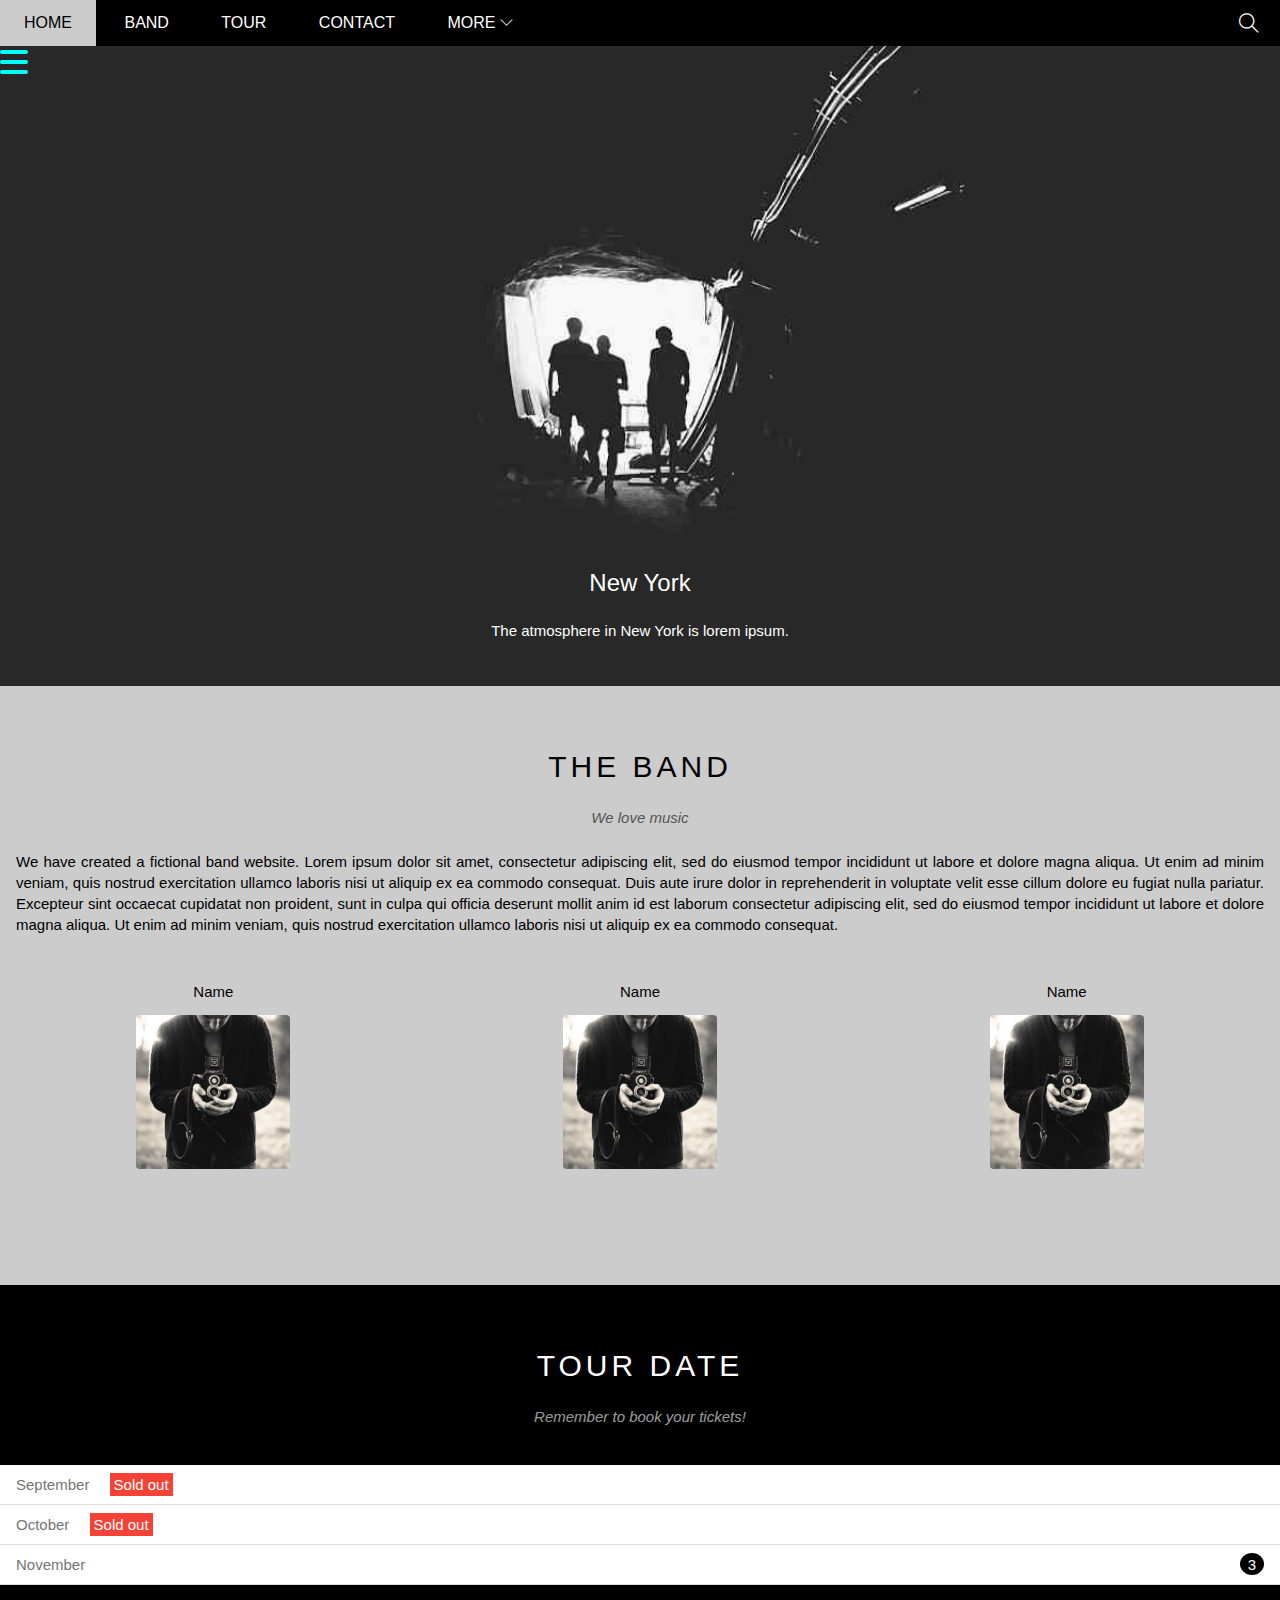
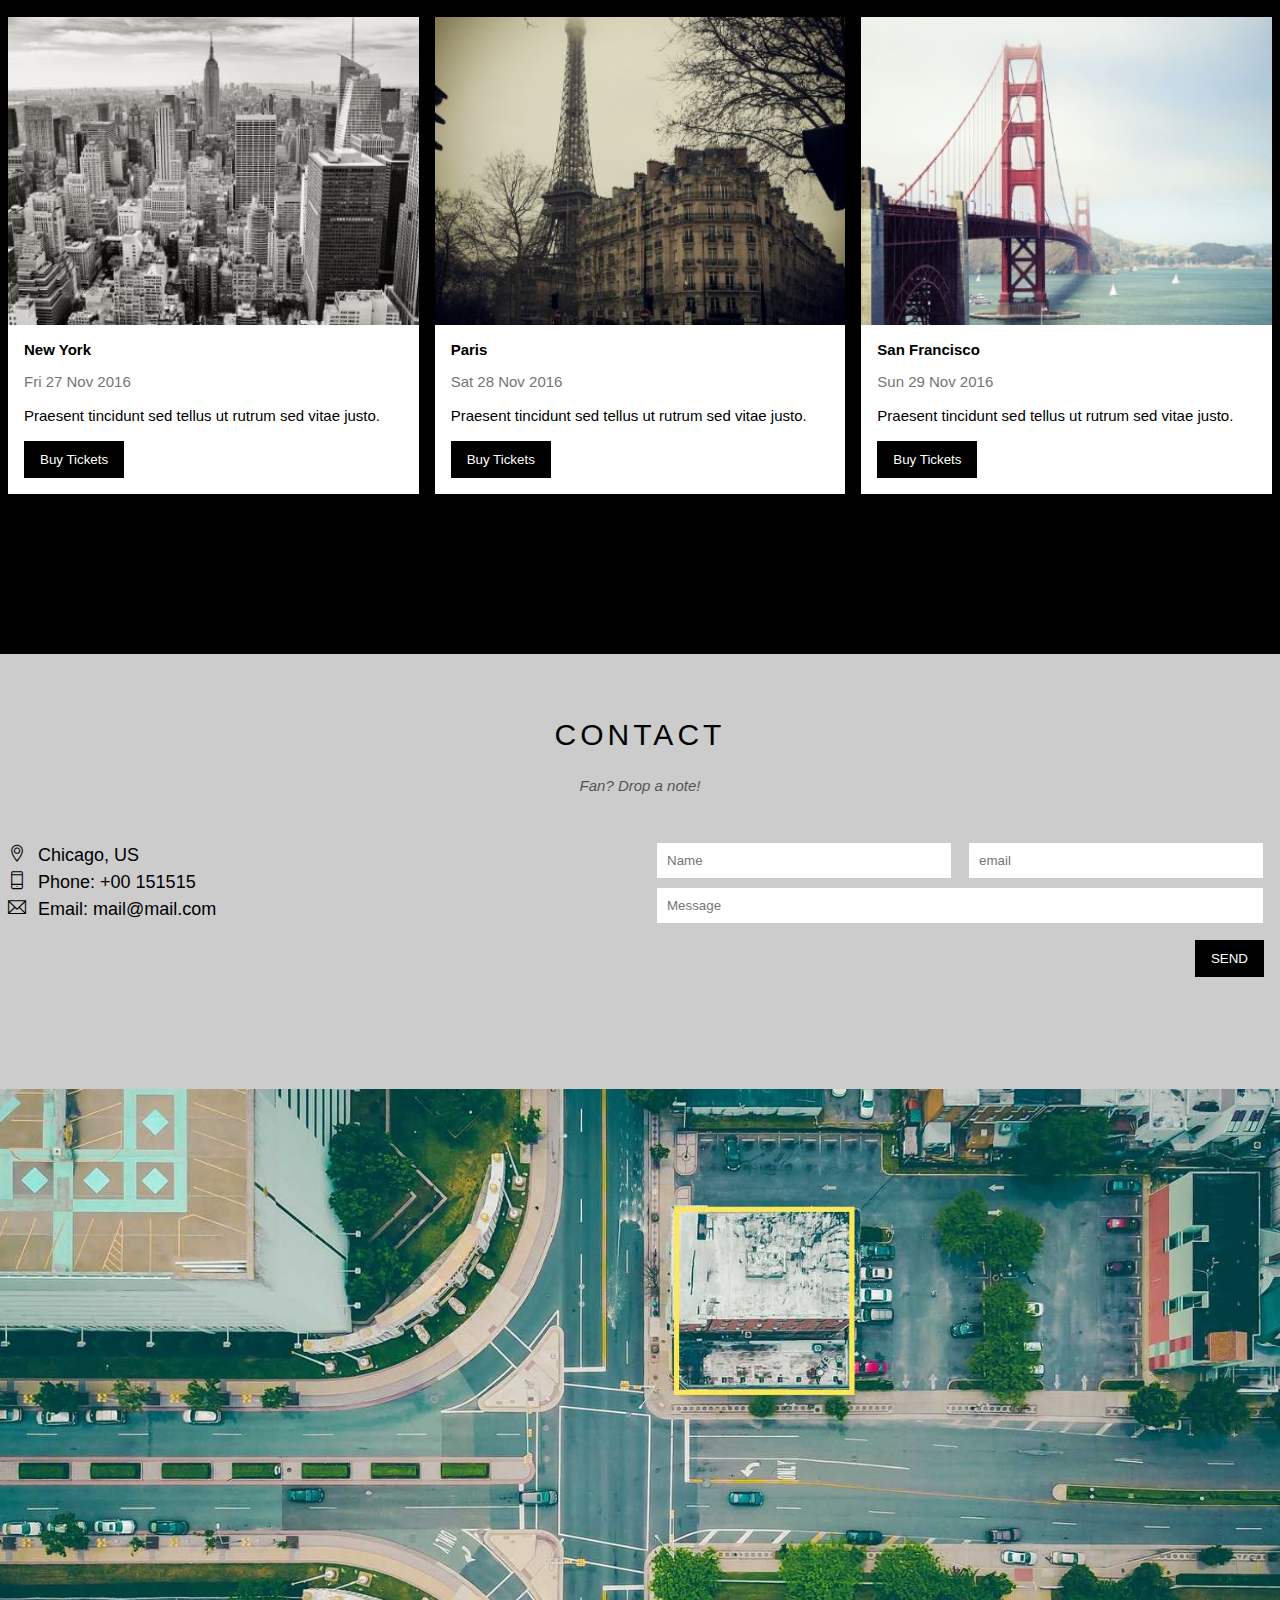
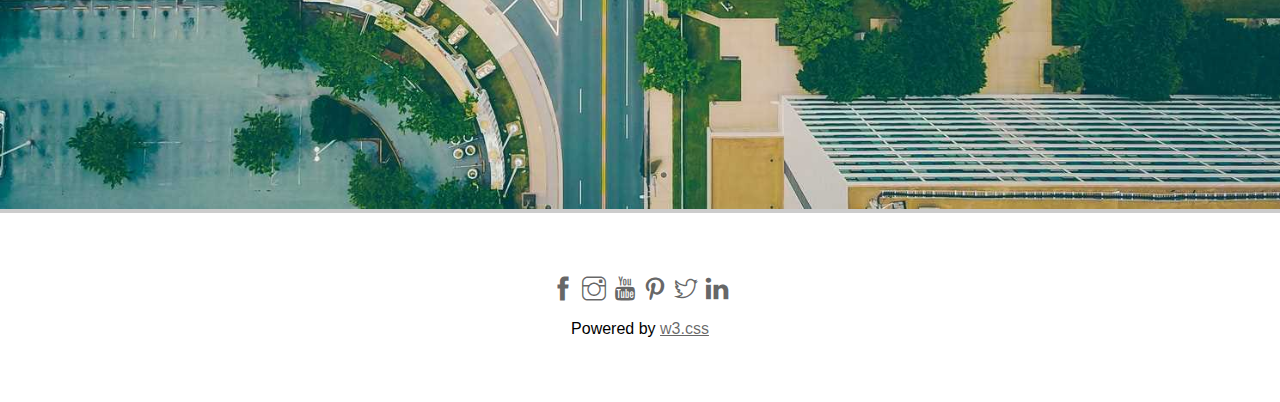
<file: index.html>
<!DOCTYPE html>
<html lang="en">
<title>Text 1</title>
<head>
    <meta charset="UTF-8">
    <meta name="viewport" content="width=device-width, initial-scale=1.0">
    <title>Document</title>
    <link rel="stylesheet" href="./assets/css/style.css">
    <link rel="stylesheet" href="./assets/font/themify-icons/themify-icons.css">
</head>
<body>
                <!-- Begin: nav -->
    <div id="main">
        <div id="header">
            <ul id="nav">
                <li><a href="#">Home</a></li>
                <li><a href="#band">Band</a></li>
                <li><a href="#tour">Tour</a></li>
                <li><a href="#contact">Contact</a></li> 
                <li>
                    <a href="">
                        More
                        <i class="nav-arrow-down ti-angle-down"></i>
                    </a>
                    <ul class="subnav">
                        <li><a href="#">Merchandise</a></li>
                        <li><a href="#">Extras</a></li>
                        <li><a href="#">Media</a></li>
                    </ul>    
                </li>
                <!-- Bars-menu -->
            <div class="nav_bars-btn">                                      
                <svg xmlns="http://www.w3.org/2000/svg" viewBox="0 0 448 512"><!--! Font Awesome Pro 6.4.2 by @fontawesome - https://fontawesome.com License - https://fontawesome.com/license (Commercial License) Copyright 2023 Fonticons, Inc. --><path d="M0 96C0 78.3 14.3 64 32 64H416c17.7 0 32 14.3 32 32s-14.3 32-32 32H32C14.3 128 0 113.7 0 96zM0 256c0-17.7 14.3-32 32-32H416c17.7 0 32 14.3 32 32s-14.3 32-32 32H32c-17.7 0-32-14.3-32-32zM448 416c0 17.7-14.3 32-32 32H32c-17.7 0-32-14.3-32-32s14.3-32 32-32H416c17.7 0 32 14.3 32 32z"/></svg>
            </div>
            </ul>
            
                <!-- End: nav -->

                <!-- Begin: Search button -->
            <div class="search-btn">
                <i class="search-icon ti-search"></i>
            </div>
        
        </div>

        <div id="slider">
            <div class="text-content">
                <h2 class="text-heading">New York</h2>
                <div class="text-description">The atmosphere in New York is lorem ipsum.</div>
            </div>
        </div>

        <div id="content">
                <!-- About content -->
            <div id ="band" class="content-section">
                <h2 class="section-heading">THE BAND</h2>
                <p class="section-sub-heading">We love music</p>
                <p class="about-text">We have created a fictional band website. Lorem ipsum dolor sit amet, consectetur adipiscing elit, sed do eiusmod tempor incididunt ut labore et dolore magna aliqua. Ut enim ad minim veniam, quis nostrud exercitation ullamco laboris nisi ut aliquip ex ea commodo consequat. Duis aute irure dolor in reprehenderit in voluptate velit esse cillum dolore eu fugiat nulla pariatur. Excepteur sint occaecat cupidatat non proident, sunt in culpa qui officia deserunt mollit anim id est laborum consectetur adipiscing elit, sed do eiusmod tempor incididunt ut labore et dolore magna aliqua. Ut enim ad minim veniam, quis nostrud exercitation ullamco laboris nisi ut aliquip ex ea commodo consequat.</p>
            
                <div class="row member-list">

                    <div class="col col-third text-center">
                        <p class="member-name">Name</p>
                        <img src="./assets/img/Band/bandmember.jpg" alt="Name" class="member-avatar">
                    </div>

                    <div class="col col-third text-center">
                        <p class="member-name">Name</p>
                        <img src="./assets/img/Band/bandmember.jpg" alt="Name" class="member-avatar">
                    </div>

                    <div class="col col-third text-center">
                        <p class="member-name">Name</p>
                        <img src="./assets/img/Band/bandmember.jpg" alt="Name" class="member-avatar">
                    </div>
                    <div class="clear"></div>

                </div>
            </div>
            <!-- Tour content -->
            <div id="tour" class="tour-section">
                <div class="content-section">
                    <h2 class="section-heading text-white">TOUR DATE</h2>
                    <p class="section-sub-heading text-white">Remember to book your tickets!</p>
                    <!-- Tickets -->
                    <ul class="ticket-list">
                        <li>September <span class="sold-out">Sold out</span></li>
                        <li>October <span class="sold-out">Sold out</span></li>
                        <li>November <span class="quantity">3</span></li>
                    </ul>
                    <!-- Location -->
                    <div class="row location-list">
                        <div class="col location-items">
                            <img src="./assets/img/Location/newyork.jpg" alt="New York" class="location-img">
                            <div class="location-body">
                                <h3 class="location-heading">New York</h3>
                                <p class="location-time">Fri 27 Nov 2016</p>
                                <p class="location-desc">Praesent tincidunt sed tellus ut rutrum sed vitae justo.</p>
                                <button class="btn js-buy-ticket">Buy Tickets</button>
                            </div>
                        </div>
                        <div class="col location-items">
                            <img src="./assets/img/Location/paris.jpg" alt="Paris" class="location-img">
                            <div class="location-body">
                                <h3 class="location-heading">Paris</h3>
                                <p class="location-time">Sat 28 Nov 2016</p>
                                <p class="location-desc">Praesent tincidunt sed tellus ut rutrum sed vitae justo.</p>
                                <button class="btn js-buy-ticket">Buy Tickets</button>
                            </div>
                        </div>
                        <div class="col location-items">
                            <img src="./assets/img/Location/sanfran.jpg" alt="San Francisco" class="location-img">
                            <div class="location-body">
                                <h3 class="location-heading">San Francisco</h3>
                                <p class="location-time">Sun 29 Nov 2016</p>
                                <p class="location-desc">Praesent tincidunt sed tellus ut rutrum sed vitae justo.</p>
                                <button class="btn js-buy-ticket">Buy Tickets</button>
                            </div>
                        </div>
                        <div class="clear"></div>
                    </div>
                </div>
            </div>
            <!-- Begin: Contact content -->
            <div id="contact" class="content-section">
                <h2 class="section-heading">CONTACT</h2>
                <p class="section-sub-heading">Fan? Drop a note!</p>

                <div class="row contact-content">
                    <div class="col col-half contact-info">
                        <p><i class="ti-location-pin"></i>Chicago, US</p>
                        <p><i class="ti-mobile"></i>Phone: +00 151515</p>
                        <p><i class="ti-email"></i>Email: mail@mail.com</p>
                    </div>
                    <div class="col col-half contact-form">
                        <form action="">
                            <div class="row">
                                <div class="col col-half">
                                    <input type="text" name="" placeholder="Name" required id="" class="form-control">
                                </div>
                                <div class="col col-half">
                                    <input type="email" name="" placeholder="email" required id="" class="form-control">
                                </div>
                            </div>
                            <div class="row mt-8">
                                <div class="col col-full">
                                    <input type="text" name="" placeholder="Message" required id="" class="form-control">
                                </div>
                            </div>
                            <input class="send_btn btn pull-right mt-16" type="submit" value="SEND">
                        </form>  
                    </div>
                </div>   
            </div>
            <!-- End: Contact content -->
            <div class="map-section">
                <img src="./assets/img/footer/map.jpg" alt="map">
            </div>
        </div>

        <div id="footer">
            <div class="social-list">
                <a href=""><i class="ti-facebook"></i></a>
                <a href=""><i class="ti-instagram"></i></a>
                <a href=""><i class="ti-youtube"></i></a>
                <a href=""><i class="ti-pinterest"></i></a>
                <a href=""><i class="ti-twitter"></i></a>
                <a href=""><i class="ti-linkedin"></i></a>
            </div>
            <p class="copy-right">Powered by <a href="">w3.css</a></p>
        </div>
    </div>
    
    <div class="modal js-modal">
        <div class="modal-container js-modal-container">
            <div class="modal-close js-modal-close">
                <i class="ti-close"></i>
            </div>
            <header class="modal-header">
                <i class="ti-bag"></i>
                Tickets
            </header>

            <div class="modal-body">
                <label for="tickets-quantity" class="modal-label">
                    <i class="ti-shopping-cart"></i>
                    Tickets, 15$ for person
                </label>
                <input id="tickets-quantity" type="text" class="modal-input" placeholder="How many?">

                <label for="tickets-email" class="modal-label">
                    <i class="ti-user"></i>
                    Send to
                </label>
                <input id="tickets-email" class="modal-input" placeholder="Enter email...">

                <button id="buy-tickets">
                    Pay
                    <i class="ti-check"></i>
                </button>
            </div>
            <footer class="modal-footer">
                <p class="modal-help">Need <a href="">help?</a></p>
            </footer>
        </div>
    </div>
    <script>
        const buyBtns = document.querySelectorAll('.js-buy-ticket')
        const modal = document.querySelector('.js-modal')
        const modalContainer = document.querySelector('.js-modal-container')
        const modalClose = document.querySelector('.js-modal-close')

        function showBuyTickets() {
            modal.classList.add('open')
        }

        function hideBuyTickets() {
            modal.classList.remove('open')
        }

        for (const buyBtn of buyBtns) {
            buyBtn.addEventListener('click', showBuyTickets)
        }

        modalClose.addEventListener('click', hideBuyTickets)

        modal.addEventListener('click',hideBuyTickets)

        modalContainer.addEventListener('click', function (event) {
            event.stopPropagation()
        })
    </script>
</body>
</html>
</file>
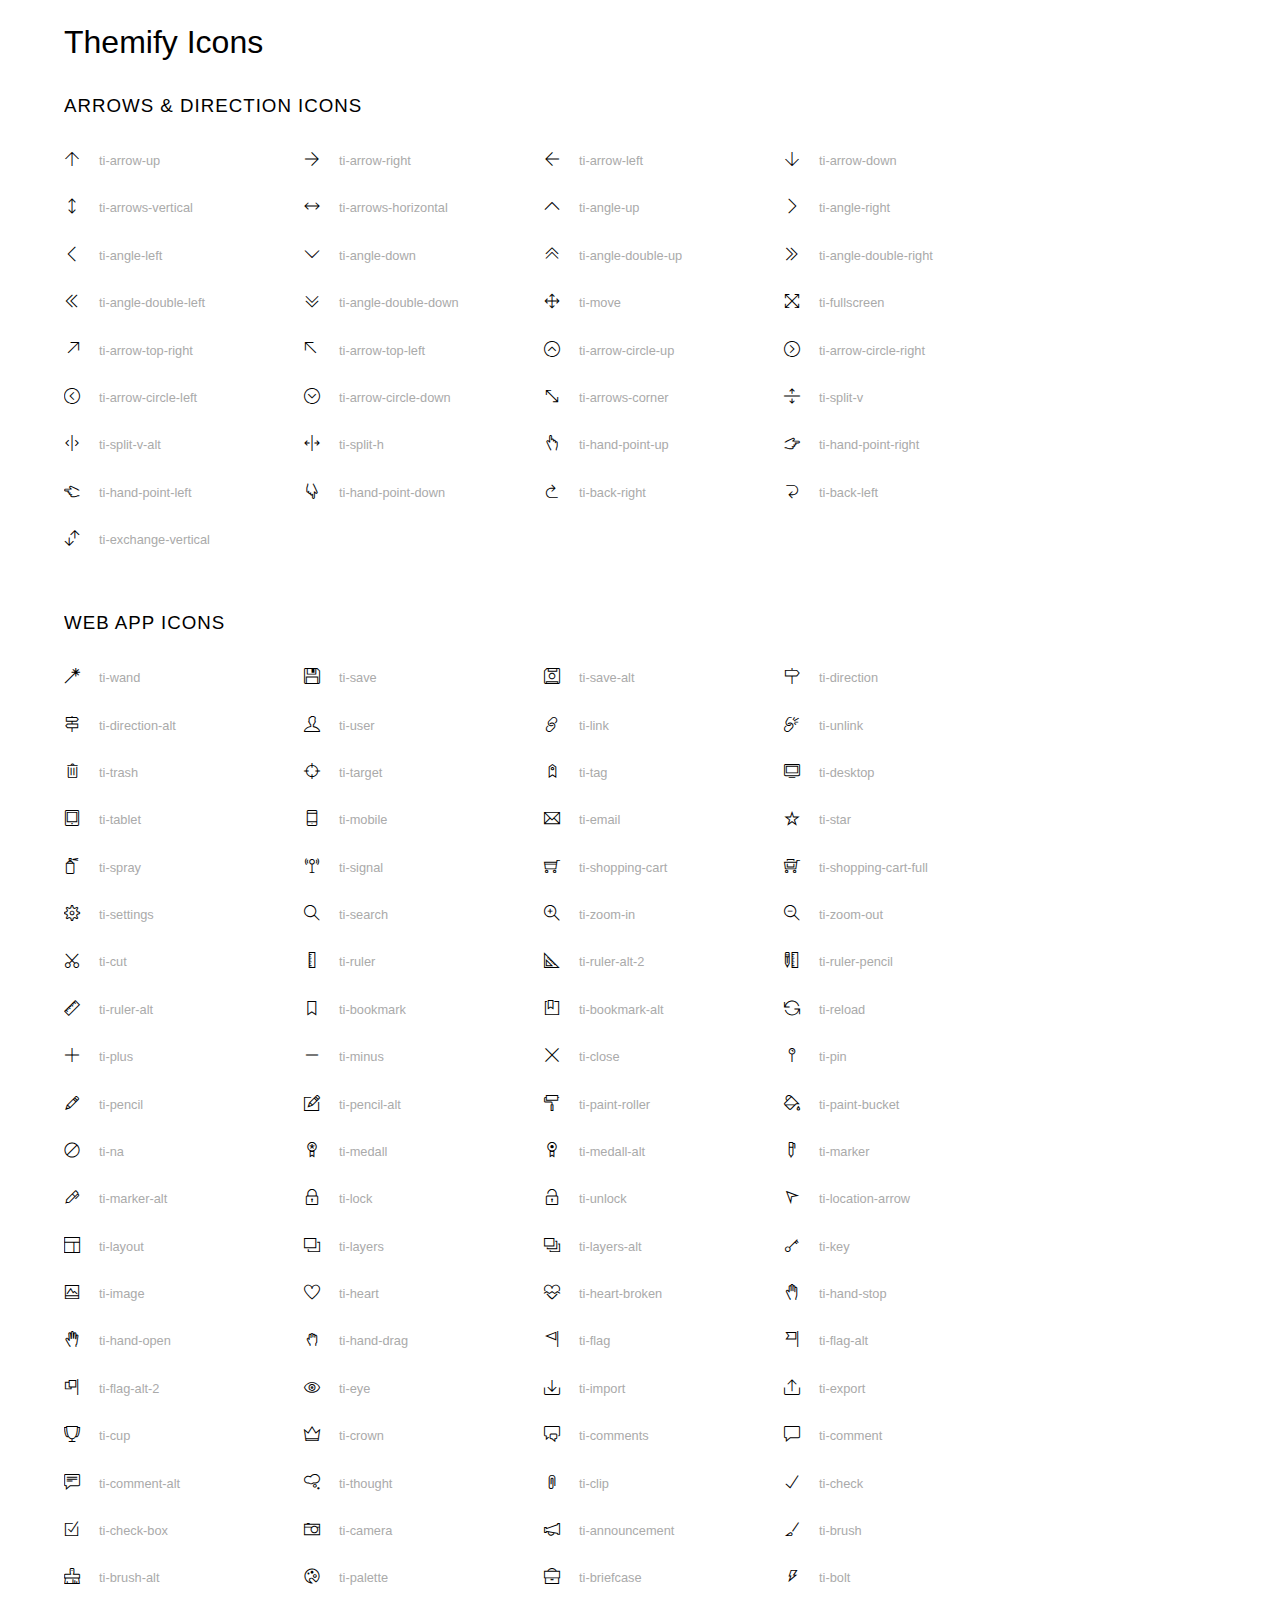
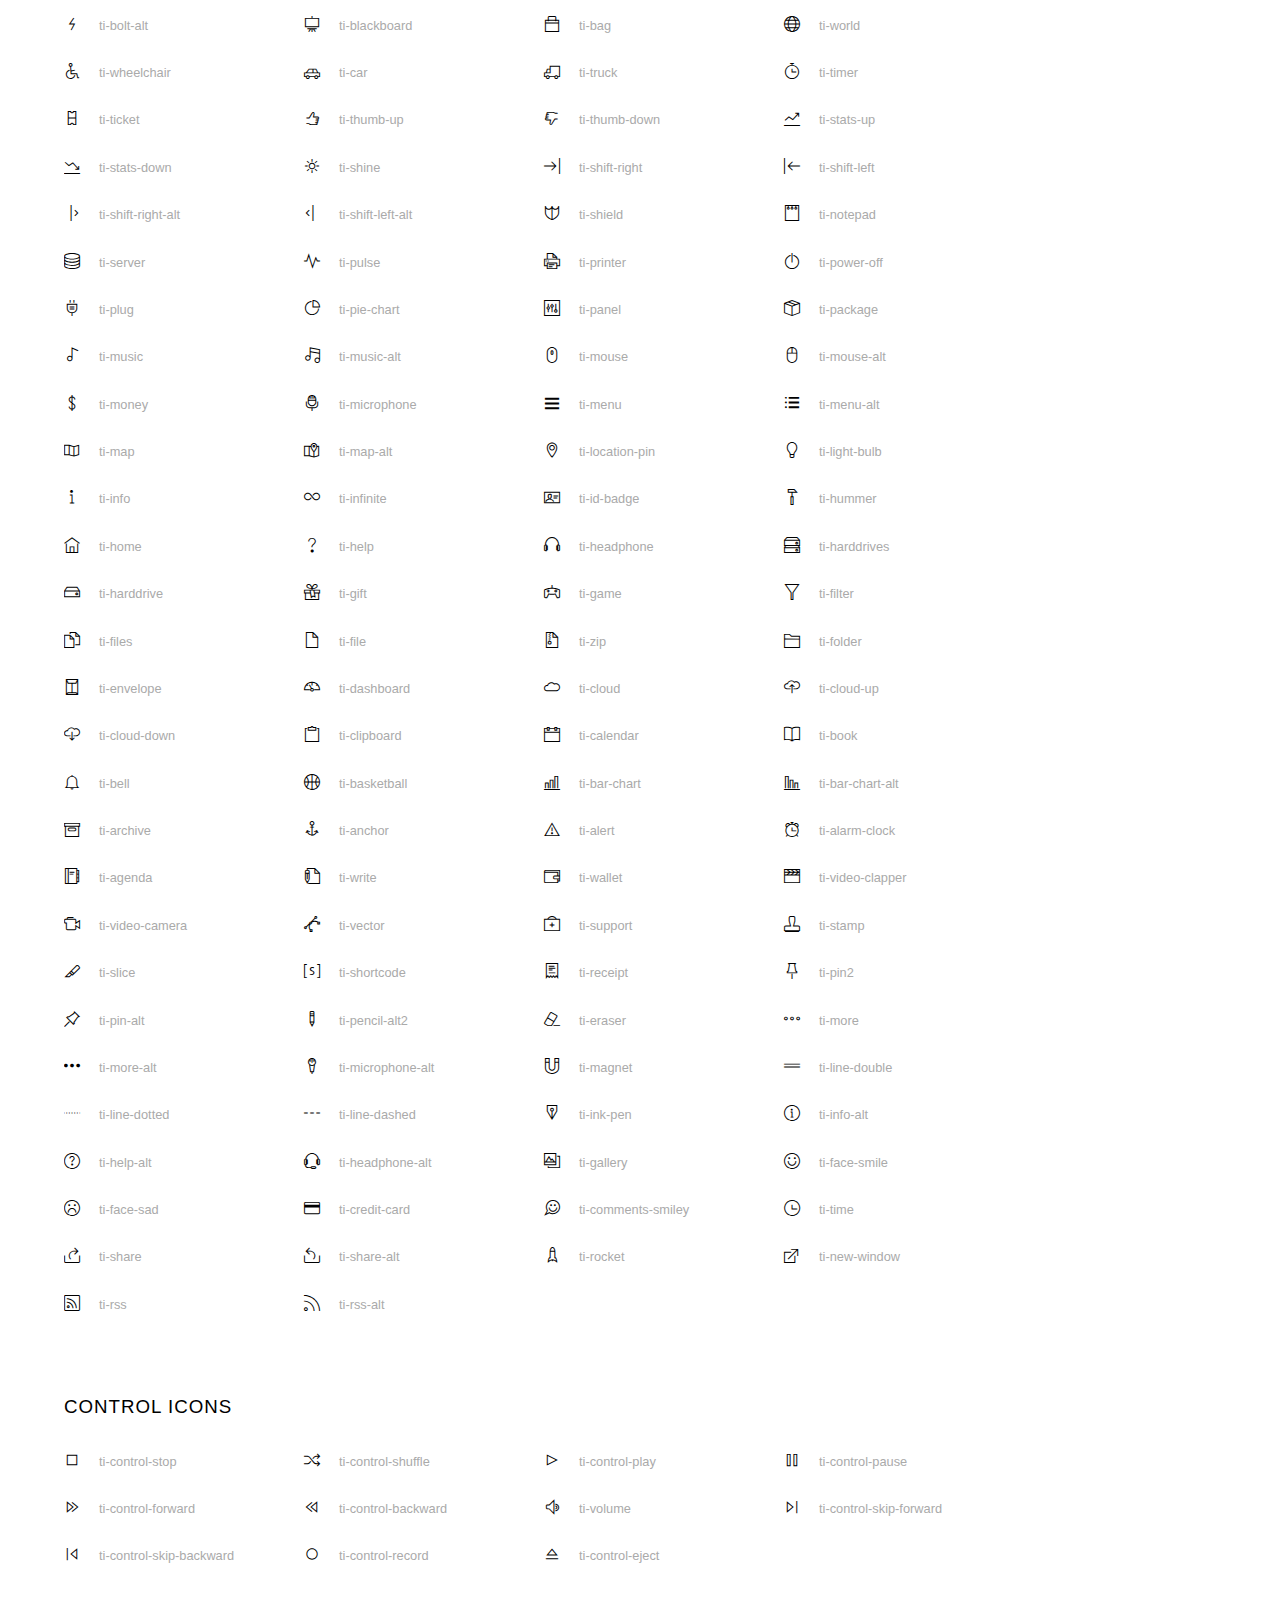
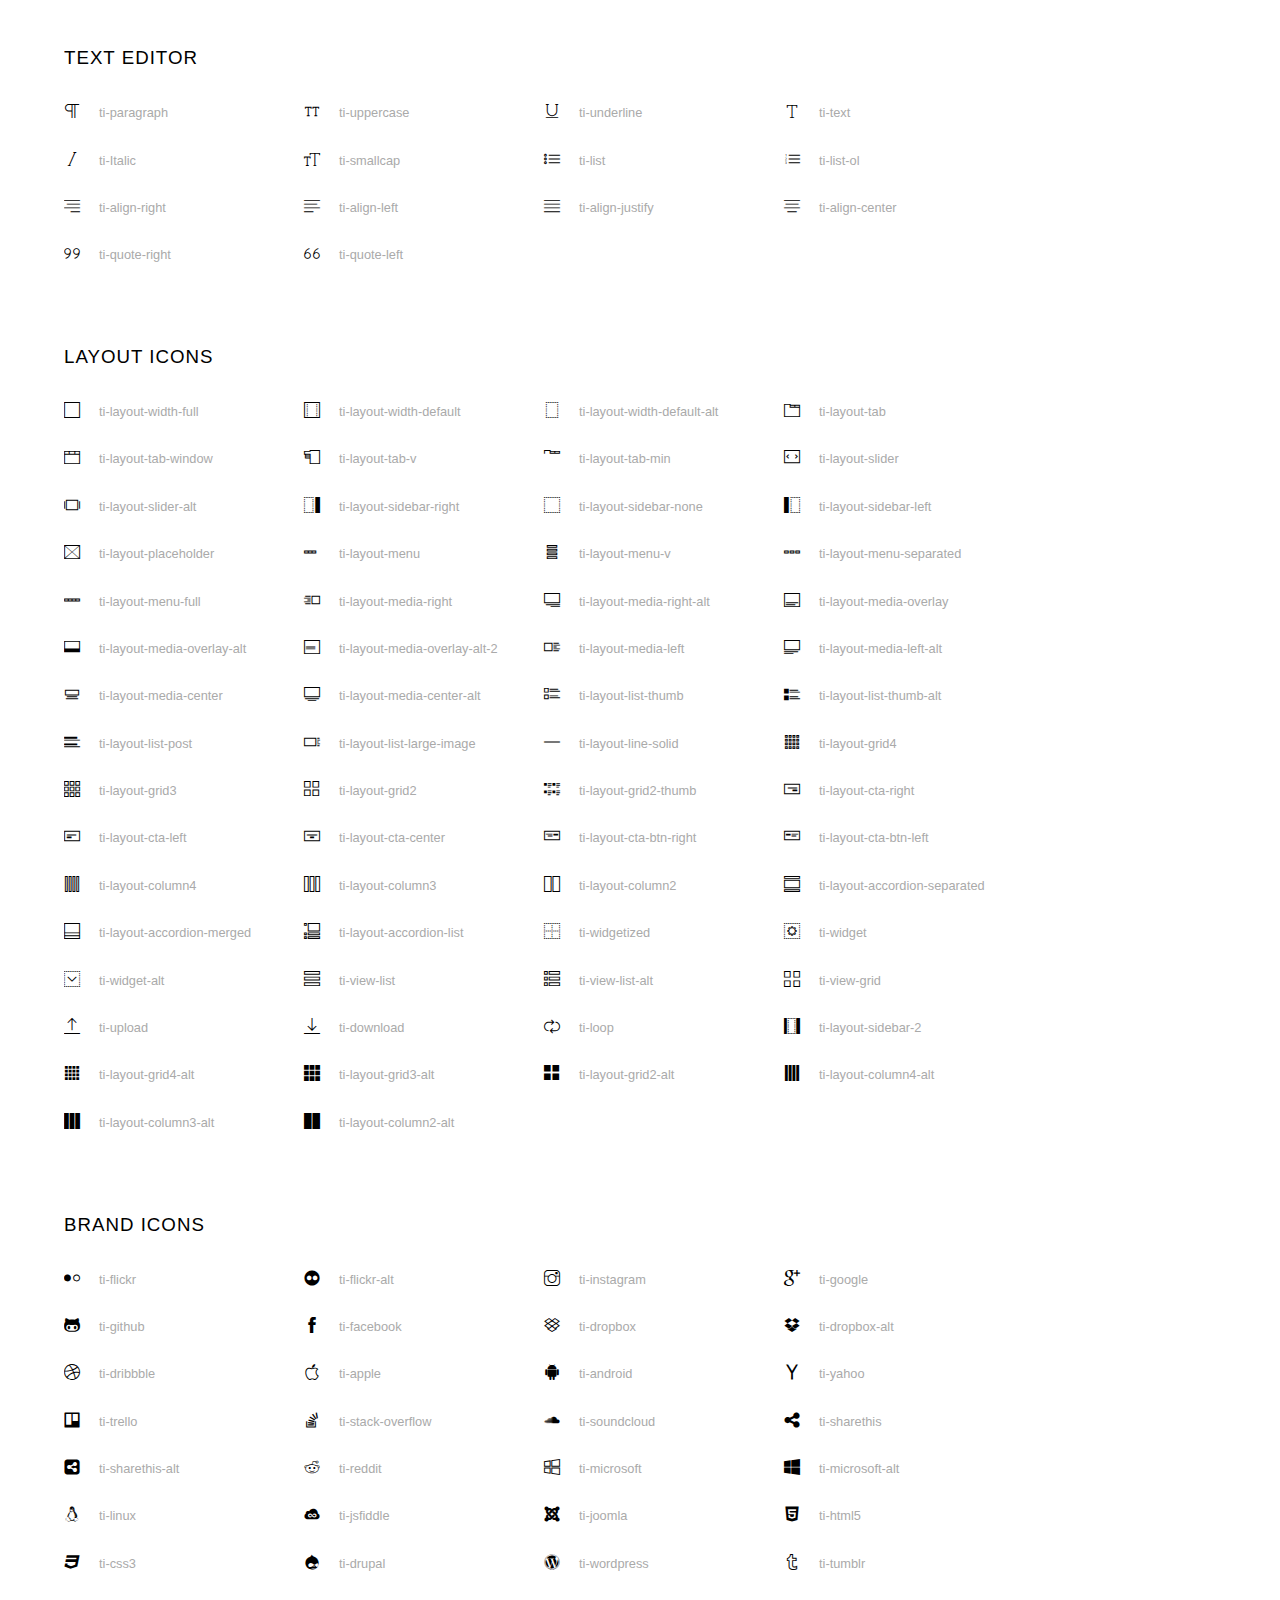
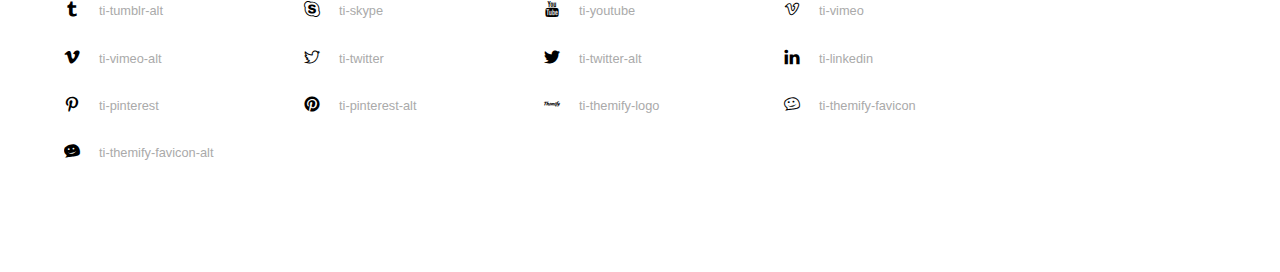
<file: assets/font/themify-icons/index.html>
<!doctype html>
<html>
<head>
	<meta charset="utf-8">
	<title>Themify Icon Font</title>
	<meta name="viewport" content="width=device-width">
	<link rel="stylesheet" href="demo-files/demo.css">
	<link rel="stylesheet" href="themify-icons.css">
	<!--[if lt IE 8]><!-->
	<link rel="stylesheet" href="ie7/ie7.css">
	<!--<![endif]-->
</head>
<body>
	<h1>Themify Icons</h1>

	<div class="icon-section">

		<div class="icon-section">
			<h3>Arrows &amp; Direction Icons </h3>

			<div class="icon-container">
				<span class="ti-arrow-up"></span><span class="icon-name"> ti-arrow-up</span>
			</div>
			<div class="icon-container">
				<span class="ti-arrow-right"></span><span class="icon-name"> ti-arrow-right</span>
			</div>
			<div class="icon-container">
				<span class="ti-arrow-left"></span><span class="icon-name"> ti-arrow-left</span>
			</div>
			<div class="icon-container">
				<span class="ti-arrow-down"></span><span class="icon-name"> ti-arrow-down</span>
			</div>
			<div class="icon-container">
				<span class="ti-arrows-vertical"></span><span class="icon-name"> ti-arrows-vertical</span>
			</div>
			<div class="icon-container">
				<span class="ti-arrows-horizontal"></span><span class="icon-name"> ti-arrows-horizontal</span>
			</div>
			<div class="icon-container">
				<span class="ti-angle-up"></span><span class="icon-name"> ti-angle-up</span>
			</div>
			<div class="icon-container">
				<span class="ti-angle-right"></span><span class="icon-name"> ti-angle-right</span>
			</div>
			<div class="icon-container">
				<span class="ti-angle-left"></span><span class="icon-name"> ti-angle-left</span>
			</div>
			<div class="icon-container">
				<span class="ti-angle-down"></span><span class="icon-name"> ti-angle-down</span>
			</div>	
			<div class="icon-container">
				<span class="ti-angle-double-up"></span><span class="icon-name"> ti-angle-double-up</span>
			</div>
			<div class="icon-container">
				<span class="ti-angle-double-right"></span><span class="icon-name"> ti-angle-double-right</span>
			</div>
			<div class="icon-container">
				<span class="ti-angle-double-left"></span><span class="icon-name"> ti-angle-double-left</span>
			</div>
			<div class="icon-container">
				<span class="ti-angle-double-down"></span><span class="icon-name"> ti-angle-double-down</span>
			</div>					
			<div class="icon-container">
				<span class="ti-move"></span><span class="icon-name"> ti-move</span>
			</div>
			<div class="icon-container">
				<span class="ti-fullscreen"></span><span class="icon-name"> ti-fullscreen</span>
			</div>
			<div class="icon-container">
				<span class="ti-arrow-top-right"></span><span class="icon-name"> ti-arrow-top-right</span>
			</div>
			<div class="icon-container">
				<span class="ti-arrow-top-left"></span><span class="icon-name"> ti-arrow-top-left</span>
			</div>
			<div class="icon-container">
				<span class="ti-arrow-circle-up"></span><span class="icon-name"> ti-arrow-circle-up</span>
			</div>
			<div class="icon-container">
				<span class="ti-arrow-circle-right"></span><span class="icon-name"> ti-arrow-circle-right</span>
			</div>
			<div class="icon-container">
				<span class="ti-arrow-circle-left"></span><span class="icon-name"> ti-arrow-circle-left</span>
			</div>
			<div class="icon-container">
				<span class="ti-arrow-circle-down"></span><span class="icon-name"> ti-arrow-circle-down</span>
			</div>
			<div class="icon-container">
				<span class="ti-arrows-corner"></span><span class="icon-name"> ti-arrows-corner</span>
			</div>
			<div class="icon-container">
				<span class="ti-split-v"></span><span class="icon-name"> ti-split-v</span>
			</div>

			<div class="icon-container">
				<span class="ti-split-v-alt"></span><span class="icon-name"> ti-split-v-alt</span>
			</div>
			<div class="icon-container">
				<span class="ti-split-h"></span><span class="icon-name"> ti-split-h</span>
			</div>
			<div class="icon-container">
				<span class="ti-hand-point-up"></span><span class="icon-name"> ti-hand-point-up</span>
			</div>
			<div class="icon-container">
				<span class="ti-hand-point-right"></span><span class="icon-name"> ti-hand-point-right</span>
			</div>
			<div class="icon-container">
				<span class="ti-hand-point-left"></span><span class="icon-name"> ti-hand-point-left</span>
			</div>
			<div class="icon-container">
				<span class="ti-hand-point-down"></span><span class="icon-name"> ti-hand-point-down</span>
			</div>
			<div class="icon-container">
				<span class="ti-back-right"></span><span class="icon-name"> ti-back-right</span>
			</div>
			<div class="icon-container">
				<span class="ti-back-left"></span><span class="icon-name"> ti-back-left</span>
			</div>
			<div class="icon-container">
				<span class="ti-exchange-vertical"></span><span class="icon-name"> ti-exchange-vertical</span>
			</div>

		</div> <!-- Arrows Icons -->



		<h3>Web App Icons</h3>
		
		<div class="icon-section">

			<div class="icon-container">
				<span class="ti-wand"></span><span class="icon-name"> ti-wand</span>
			</div>
			<div class="icon-container">
				<span class="ti-save"></span><span class="icon-name"> ti-save</span>
			</div>
			<div class="icon-container">
				<span class="ti-save-alt"></span><span class="icon-name"> ti-save-alt</span>
			</div>

			<div class="icon-container">
				<span class="ti-direction"></span><span class="icon-name"> ti-direction</span>
			</div>
			<div class="icon-container">
				<span class="ti-direction-alt"></span><span class="icon-name"> ti-direction-alt</span>
			</div>
			<div class="icon-container">
				<span class="ti-user"></span><span class="icon-name"> ti-user</span>
			</div>
			<div class="icon-container">
				<span class="ti-link"></span><span class="icon-name"> ti-link</span>
			</div>
			<div class="icon-container">
				<span class="ti-unlink"></span><span class="icon-name"> ti-unlink</span>
			</div>
			<div class="icon-container">
				<span class="ti-trash"></span><span class="icon-name"> ti-trash</span>
			</div>
			<div class="icon-container">
				<span class="ti-target"></span><span class="icon-name"> ti-target</span>
			</div>
			<div class="icon-container">
				<span class="ti-tag"></span><span class="icon-name"> ti-tag</span>
			</div>
			<div class="icon-container">
				<span class="ti-desktop"></span><span class="icon-name"> ti-desktop</span>
			</div>
			<div class="icon-container">
				<span class="ti-tablet"></span><span class="icon-name"> ti-tablet</span>
			</div>
			<div class="icon-container">
				<span class="ti-mobile"></span><span class="icon-name"> ti-mobile</span>
			</div>
			<div class="icon-container">
				<span class="ti-email"></span><span class="icon-name"> ti-email</span>
			</div>	
			<div class="icon-container">
				<span class="ti-star"></span><span class="icon-name"> ti-star</span>
			</div>
			<div class="icon-container">
				<span class="ti-spray"></span><span class="icon-name"> ti-spray</span>
			</div>
			<div class="icon-container">
				<span class="ti-signal"></span><span class="icon-name"> ti-signal</span>
			</div>
			<div class="icon-container">
				<span class="ti-shopping-cart"></span><span class="icon-name"> ti-shopping-cart</span>
			</div>
			<div class="icon-container">
				<span class="ti-shopping-cart-full"></span><span class="icon-name"> ti-shopping-cart-full</span>
			</div>
			<div class="icon-container">
				<span class="ti-settings"></span><span class="icon-name"> ti-settings</span>
			</div>
			<div class="icon-container">
				<span class="ti-search"></span><span class="icon-name"> ti-search</span>
			</div>
			<div class="icon-container">
				<span class="ti-zoom-in"></span><span class="icon-name"> ti-zoom-in</span>
			</div>
			<div class="icon-container">
				<span class="ti-zoom-out"></span><span class="icon-name"> ti-zoom-out</span>
			</div>
			<div class="icon-container">
				<span class="ti-cut"></span><span class="icon-name"> ti-cut</span>
			</div>
			<div class="icon-container">
				<span class="ti-ruler"></span><span class="icon-name"> ti-ruler</span>
			</div>
			<div class="icon-container">
				<span class="ti-ruler-alt-2"></span><span class="icon-name"> ti-ruler-alt-2</span>
			</div>			
			<div class="icon-container">
				<span class="ti-ruler-pencil"></span><span class="icon-name"> ti-ruler-pencil</span>
			</div>
			<div class="icon-container">
				<span class="ti-ruler-alt"></span><span class="icon-name"> ti-ruler-alt</span>
			</div>
			<div class="icon-container">
				<span class="ti-bookmark"></span><span class="icon-name"> ti-bookmark</span>
			</div>
			<div class="icon-container">
				<span class="ti-bookmark-alt"></span><span class="icon-name"> ti-bookmark-alt</span>
			</div>
			<div class="icon-container">
				<span class="ti-reload"></span><span class="icon-name"> ti-reload</span>
			</div>
			<div class="icon-container">
				<span class="ti-plus"></span><span class="icon-name"> ti-plus</span>
			</div>
			<div class="icon-container">
				<span class="ti-minus"></span><span class="icon-name"> ti-minus</span>
			</div>
			<div class="icon-container">
				<span class="ti-close"></span><span class="icon-name"> ti-close</span>
			</div>			
			<div class="icon-container">
				<span class="ti-pin"></span><span class="icon-name"> ti-pin</span>
			</div>
			<div class="icon-container">
				<span class="ti-pencil"></span><span class="icon-name"> ti-pencil</span>
			</div>
					
		  	<div class="icon-container">
				<span class="ti-pencil-alt"></span><span class="icon-name"> ti-pencil-alt</span>
			</div>
			<div class="icon-container">
				<span class="ti-paint-roller"></span><span class="icon-name"> ti-paint-roller</span>
			</div>
			<div class="icon-container">
				<span class="ti-paint-bucket"></span><span class="icon-name"> ti-paint-bucket</span>
			</div>
			<div class="icon-container">
				<span class="ti-na"></span><span class="icon-name"> ti-na</span>
			</div>
			<div class="icon-container">
				<span class="ti-medall"></span><span class="icon-name"> ti-medall</span>
			</div>
			<div class="icon-container">
				<span class="ti-medall-alt"></span><span class="icon-name"> ti-medall-alt</span>
			</div>
			<div class="icon-container">
				<span class="ti-marker"></span><span class="icon-name"> ti-marker</span>
			</div>
			<div class="icon-container">
				<span class="ti-marker-alt"></span><span class="icon-name"> ti-marker-alt</span>
			</div>

			<div class="icon-container">
				<span class="ti-lock"></span><span class="icon-name"> ti-lock</span>
			</div>
			<div class="icon-container">
				<span class="ti-unlock"></span><span class="icon-name"> ti-unlock</span>
			</div>
			<div class="icon-container">
				<span class="ti-location-arrow"></span><span class="icon-name"> ti-location-arrow</span>
			</div>
			<div class="icon-container">
				<span class="ti-layout"></span><span class="icon-name"> ti-layout</span>
			</div>
			<div class="icon-container">
				<span class="ti-layers"></span><span class="icon-name"> ti-layers</span>
			</div>
			<div class="icon-container">
				<span class="ti-layers-alt"></span><span class="icon-name"> ti-layers-alt</span>
			</div>
			<div class="icon-container">
				<span class="ti-key"></span><span class="icon-name"> ti-key</span>
			</div>
			<div class="icon-container">
				<span class="ti-image"></span><span class="icon-name"> ti-image</span>
			</div>
			<div class="icon-container">
				<span class="ti-heart"></span><span class="icon-name"> ti-heart</span>
			</div>
			<div class="icon-container">
				<span class="ti-heart-broken"></span><span class="icon-name"> ti-heart-broken</span>
			</div>
			<div class="icon-container">
				<span class="ti-hand-stop"></span><span class="icon-name"> ti-hand-stop</span>
			</div>
			<div class="icon-container">
				<span class="ti-hand-open"></span><span class="icon-name"> ti-hand-open</span>
			</div>
			<div class="icon-container">
				<span class="ti-hand-drag"></span><span class="icon-name"> ti-hand-drag</span>
			</div>
			<div class="icon-container">
				<span class="ti-flag"></span><span class="icon-name"> ti-flag</span>
			</div>
			<div class="icon-container">
				<span class="ti-flag-alt"></span><span class="icon-name"> ti-flag-alt</span>
			</div>
			<div class="icon-container">
				<span class="ti-flag-alt-2"></span><span class="icon-name"> ti-flag-alt-2</span>
			</div>
			<div class="icon-container">
				<span class="ti-eye"></span><span class="icon-name"> ti-eye</span>
			</div>
			<div class="icon-container">
				<span class="ti-import"></span><span class="icon-name"> ti-import</span>
			</div>			
			<div class="icon-container">
				<span class="ti-export"></span><span class="icon-name"> ti-export</span>
			</div>
			<div class="icon-container">
				<span class="ti-cup"></span><span class="icon-name"> ti-cup</span>
			</div>
			<div class="icon-container">
				<span class="ti-crown"></span><span class="icon-name"> ti-crown</span>
			</div>
			<div class="icon-container">
				<span class="ti-comments"></span><span class="icon-name"> ti-comments</span>
			</div>
			<div class="icon-container">
				<span class="ti-comment"></span><span class="icon-name"> ti-comment</span>
			</div>
			<div class="icon-container">
				<span class="ti-comment-alt"></span><span class="icon-name"> ti-comment-alt</span>
			</div>
			<div class="icon-container">
				<span class="ti-thought"></span><span class="icon-name"> ti-thought</span>
			</div>			
			<div class="icon-container">
				<span class="ti-clip"></span><span class="icon-name"> ti-clip</span>
			</div>

			<div class="icon-container">
				<span class="ti-check"></span><span class="icon-name"> ti-check</span>
			</div>
			<div class="icon-container">
				<span class="ti-check-box"></span><span class="icon-name"> ti-check-box</span>
			</div>
			<div class="icon-container">
				<span class="ti-camera"></span><span class="icon-name"> ti-camera</span>
			</div>
			<div class="icon-container">
				<span class="ti-announcement"></span><span class="icon-name"> ti-announcement</span>
			</div>
			<div class="icon-container">
				<span class="ti-brush"></span><span class="icon-name"> ti-brush</span>
			</div>
			<div class="icon-container">
				<span class="ti-brush-alt"></span><span class="icon-name"> ti-brush-alt</span>
			</div>
			<div class="icon-container">
				<span class="ti-palette"></span><span class="icon-name"> ti-palette</span>
			</div>			
			<div class="icon-container">
				<span class="ti-briefcase"></span><span class="icon-name"> ti-briefcase</span>
			</div>
			<div class="icon-container">
				<span class="ti-bolt"></span><span class="icon-name"> ti-bolt</span>
			</div>
			<div class="icon-container">
				<span class="ti-bolt-alt"></span><span class="icon-name"> ti-bolt-alt</span>
			</div>
			<div class="icon-container">
				<span class="ti-blackboard"></span><span class="icon-name"> ti-blackboard</span>
			</div>
			<div class="icon-container">
				<span class="ti-bag"></span><span class="icon-name"> ti-bag</span>
			</div>
			<div class="icon-container">
				<span class="ti-world"></span><span class="icon-name"> ti-world</span>
			</div>
			<div class="icon-container">
				<span class="ti-wheelchair"></span><span class="icon-name"> ti-wheelchair</span>
			</div>
			<div class="icon-container">
				<span class="ti-car"></span><span class="icon-name"> ti-car</span>
			</div>
			<div class="icon-container">
				<span class="ti-truck"></span><span class="icon-name"> ti-truck</span>
			</div>
			<div class="icon-container">
				<span class="ti-timer"></span><span class="icon-name"> ti-timer</span>
			</div>
			<div class="icon-container">
				<span class="ti-ticket"></span><span class="icon-name"> ti-ticket</span>
			</div>
			<div class="icon-container">
				<span class="ti-thumb-up"></span><span class="icon-name"> ti-thumb-up</span>
			</div>
			<div class="icon-container">
				<span class="ti-thumb-down"></span><span class="icon-name"> ti-thumb-down</span>
			</div>

			<div class="icon-container">
				<span class="ti-stats-up"></span><span class="icon-name"> ti-stats-up</span>
			</div>
			<div class="icon-container">
				<span class="ti-stats-down"></span><span class="icon-name"> ti-stats-down</span>
			</div>
			<div class="icon-container">
				<span class="ti-shine"></span><span class="icon-name"> ti-shine</span>
			</div>
			<div class="icon-container">
				<span class="ti-shift-right"></span><span class="icon-name"> ti-shift-right</span>
			</div>
			<div class="icon-container">
				<span class="ti-shift-left"></span><span class="icon-name"> ti-shift-left</span>
			</div>

			<div class="icon-container">
				<span class="ti-shift-right-alt"></span><span class="icon-name"> ti-shift-right-alt</span>
			</div>
			<div class="icon-container">
				<span class="ti-shift-left-alt"></span><span class="icon-name"> ti-shift-left-alt</span>
			</div>
			<div class="icon-container">
				<span class="ti-shield"></span><span class="icon-name"> ti-shield</span>
			</div>
			<div class="icon-container">
				<span class="ti-notepad"></span><span class="icon-name"> ti-notepad</span>
			</div>
			<div class="icon-container">
				<span class="ti-server"></span><span class="icon-name"> ti-server</span>
			</div>

			<div class="icon-container">
				<span class="ti-pulse"></span><span class="icon-name"> ti-pulse</span>
			</div>
			<div class="icon-container">
				<span class="ti-printer"></span><span class="icon-name"> ti-printer</span>
			</div>
			<div class="icon-container">
				<span class="ti-power-off"></span><span class="icon-name"> ti-power-off</span>
			</div>
			<div class="icon-container">
				<span class="ti-plug"></span><span class="icon-name"> ti-plug</span>
			</div>
			<div class="icon-container">
				<span class="ti-pie-chart"></span><span class="icon-name"> ti-pie-chart</span>
			</div>

			<div class="icon-container">
				<span class="ti-panel"></span><span class="icon-name"> ti-panel</span>
			</div>
			<div class="icon-container">
				<span class="ti-package"></span><span class="icon-name"> ti-package</span>
			</div>
			<div class="icon-container">
				<span class="ti-music"></span><span class="icon-name"> ti-music</span>
			</div>
			<div class="icon-container">
				<span class="ti-music-alt"></span><span class="icon-name"> ti-music-alt</span>
			</div>
			<div class="icon-container">
				<span class="ti-mouse"></span><span class="icon-name"> ti-mouse</span>
			</div>
			<div class="icon-container">
				<span class="ti-mouse-alt"></span><span class="icon-name"> ti-mouse-alt</span>
			</div>
			<div class="icon-container">
				<span class="ti-money"></span><span class="icon-name"> ti-money</span>
			</div>
			<div class="icon-container">
				<span class="ti-microphone"></span><span class="icon-name"> ti-microphone</span>
			</div>
			<div class="icon-container">
				<span class="ti-menu"></span><span class="icon-name"> ti-menu</span>
			</div>
			<div class="icon-container">
				<span class="ti-menu-alt"></span><span class="icon-name"> ti-menu-alt</span>
			</div>
			<div class="icon-container">
				<span class="ti-map"></span><span class="icon-name"> ti-map</span>
			</div>
			<div class="icon-container">
				<span class="ti-map-alt"></span><span class="icon-name"> ti-map-alt</span>
			</div>

			<div class="icon-container">
				<span class="ti-location-pin"></span><span class="icon-name"> ti-location-pin</span>
			</div>

			<div class="icon-container">
				<span class="ti-light-bulb"></span><span class="icon-name"> ti-light-bulb</span>
			</div>
			<div class="icon-container">
				<span class="ti-info"></span><span class="icon-name"> ti-info</span>
			</div>
			<div class="icon-container">
				<span class="ti-infinite"></span><span class="icon-name"> ti-infinite</span>
			</div>
			<div class="icon-container">
				<span class="ti-id-badge"></span><span class="icon-name"> ti-id-badge</span>
			</div>
			<div class="icon-container">
				<span class="ti-hummer"></span><span class="icon-name"> ti-hummer</span>
			</div>
			<div class="icon-container">
				<span class="ti-home"></span><span class="icon-name"> ti-home</span>
			</div>
			<div class="icon-container">
				<span class="ti-help"></span><span class="icon-name"> ti-help</span>
			</div>
			<div class="icon-container">
				<span class="ti-headphone"></span><span class="icon-name"> ti-headphone</span>
			</div>
			<div class="icon-container">
				<span class="ti-harddrives"></span><span class="icon-name"> ti-harddrives</span>
			</div>
			<div class="icon-container">
				<span class="ti-harddrive"></span><span class="icon-name"> ti-harddrive</span>
			</div>
			<div class="icon-container">
				<span class="ti-gift"></span><span class="icon-name"> ti-gift</span>
			</div>
			<div class="icon-container">
				<span class="ti-game"></span><span class="icon-name"> ti-game</span>
			</div>
			<div class="icon-container">
				<span class="ti-filter"></span><span class="icon-name"> ti-filter</span>
			</div>
			<div class="icon-container">
				<span class="ti-files"></span><span class="icon-name"> ti-files</span>
			</div>
			<div class="icon-container">
				<span class="ti-file"></span><span class="icon-name"> ti-file</span>
			</div>
			<div class="icon-container">
				<span class="ti-zip"></span><span class="icon-name"> ti-zip</span>
			</div>
			<div class="icon-container">
				<span class="ti-folder"></span><span class="icon-name"> ti-folder</span>
			</div>			
			<div class="icon-container">
				<span class="ti-envelope"></span><span class="icon-name"> ti-envelope</span>
			</div>


			<div class="icon-container">
				<span class="ti-dashboard"></span><span class="icon-name"> ti-dashboard</span>
			</div>
			<div class="icon-container">
				<span class="ti-cloud"></span><span class="icon-name"> ti-cloud</span>
			</div>
			<div class="icon-container">
				<span class="ti-cloud-up"></span><span class="icon-name"> ti-cloud-up</span>
			</div>
			<div class="icon-container">
				<span class="ti-cloud-down"></span><span class="icon-name"> ti-cloud-down</span>
			</div>
			<div class="icon-container">
				<span class="ti-clipboard"></span><span class="icon-name"> ti-clipboard</span>
			</div>
			<div class="icon-container">
				<span class="ti-calendar"></span><span class="icon-name"> ti-calendar</span>
			</div>
			<div class="icon-container">
				<span class="ti-book"></span><span class="icon-name"> ti-book</span>
			</div>
			<div class="icon-container">
				<span class="ti-bell"></span><span class="icon-name"> ti-bell</span>
			</div>
			<div class="icon-container">
				<span class="ti-basketball"></span><span class="icon-name"> ti-basketball</span>
			</div>
			<div class="icon-container">
				<span class="ti-bar-chart"></span><span class="icon-name"> ti-bar-chart</span>
			</div>
			<div class="icon-container">
				<span class="ti-bar-chart-alt"></span><span class="icon-name"> ti-bar-chart-alt</span>
			</div>


			<div class="icon-container">
				<span class="ti-archive"></span><span class="icon-name"> ti-archive</span>
			</div>
			<div class="icon-container">
				<span class="ti-anchor"></span><span class="icon-name"> ti-anchor</span>
			</div>

			<div class="icon-container">
				<span class="ti-alert"></span><span class="icon-name"> ti-alert</span>
			</div>
			<div class="icon-container">
				<span class="ti-alarm-clock"></span><span class="icon-name"> ti-alarm-clock</span>
			</div>
			<div class="icon-container">
				<span class="ti-agenda"></span><span class="icon-name"> ti-agenda</span>
			</div>
			<div class="icon-container">
				<span class="ti-write"></span><span class="icon-name"> ti-write</span>
			</div>

			<div class="icon-container">
				<span class="ti-wallet"></span><span class="icon-name"> ti-wallet</span>
			</div>
			<div class="icon-container">
				<span class="ti-video-clapper"></span><span class="icon-name"> ti-video-clapper</span>
			</div>
			<div class="icon-container">
				<span class="ti-video-camera"></span><span class="icon-name"> ti-video-camera</span>
			</div>
			<div class="icon-container">
				<span class="ti-vector"></span><span class="icon-name"> ti-vector</span>
			</div>

			<div class="icon-container">
				<span class="ti-support"></span><span class="icon-name"> ti-support</span>
			</div>
			<div class="icon-container">
				<span class="ti-stamp"></span><span class="icon-name"> ti-stamp</span>
			</div>
			<div class="icon-container">
				<span class="ti-slice"></span><span class="icon-name"> ti-slice</span>
			</div>
			<div class="icon-container">
				<span class="ti-shortcode"></span><span class="icon-name"> ti-shortcode</span>
			</div>
			<div class="icon-container">
				<span class="ti-receipt"></span><span class="icon-name"> ti-receipt</span>
			</div>
			<div class="icon-container">
				<span class="ti-pin2"></span><span class="icon-name"> ti-pin2</span>
			</div>
			<div class="icon-container">
				<span class="ti-pin-alt"></span><span class="icon-name"> ti-pin-alt</span>
			</div>
			<div class="icon-container">
				<span class="ti-pencil-alt2"></span><span class="icon-name"> ti-pencil-alt2</span>
			</div>
			<div class="icon-container">
				<span class="ti-eraser"></span><span class="icon-name"> ti-eraser</span>
			</div>			
			<div class="icon-container">
				<span class="ti-more"></span><span class="icon-name"> ti-more</span>
			</div>
			<div class="icon-container">
				<span class="ti-more-alt"></span><span class="icon-name"> ti-more-alt</span>
			</div>
			<div class="icon-container">
				<span class="ti-microphone-alt"></span><span class="icon-name"> ti-microphone-alt</span>
			</div>
			<div class="icon-container">
				<span class="ti-magnet"></span><span class="icon-name"> ti-magnet</span>
			</div>
			<div class="icon-container">
				<span class="ti-line-double"></span><span class="icon-name"> ti-line-double</span>
			</div>
			<div class="icon-container">
				<span class="ti-line-dotted"></span><span class="icon-name"> ti-line-dotted</span>
			</div>
			<div class="icon-container">
				<span class="ti-line-dashed"></span><span class="icon-name"> ti-line-dashed</span>
			</div>

			<div class="icon-container">
				<span class="ti-ink-pen"></span><span class="icon-name"> ti-ink-pen</span>
			</div>
			<div class="icon-container">
				<span class="ti-info-alt"></span><span class="icon-name"> ti-info-alt</span>
			</div>
			<div class="icon-container">
				<span class="ti-help-alt"></span><span class="icon-name"> ti-help-alt</span>
			</div>
			<div class="icon-container">
				<span class="ti-headphone-alt"></span><span class="icon-name"> ti-headphone-alt</span>
			</div>

			<div class="icon-container">
				<span class="ti-gallery"></span><span class="icon-name"> ti-gallery</span>
			</div>
			<div class="icon-container">
				<span class="ti-face-smile"></span><span class="icon-name"> ti-face-smile</span>
			</div>
			<div class="icon-container">
				<span class="ti-face-sad"></span><span class="icon-name"> ti-face-sad</span>
			</div>
			<div class="icon-container">
				<span class="ti-credit-card"></span><span class="icon-name"> ti-credit-card</span>
			</div>
			<div class="icon-container">
				<span class="ti-comments-smiley"></span><span class="icon-name"> ti-comments-smiley</span>
			</div>
			<div class="icon-container">
				<span class="ti-time"></span><span class="icon-name"> ti-time</span>
			</div>
			<div class="icon-container">
				<span class="ti-share"></span><span class="icon-name"> ti-share</span>
			</div>
			<div class="icon-container">
				<span class="ti-share-alt"></span><span class="icon-name"> ti-share-alt</span>
			</div>
			<div class="icon-container">
				<span class="ti-rocket"></span><span class="icon-name"> ti-rocket</span>
			</div>

			<div class="icon-container">
				<span class="ti-new-window"></span><span class="icon-name"> ti-new-window</span>
			</div>

			<div class="icon-container">
				<span class="ti-rss"></span><span class="icon-name"> ti-rss</span>
			</div>

			<div class="icon-container">
				<span class="ti-rss-alt"></span><span class="icon-name"> ti-rss-alt</span>
			</div>
			
		</div><!-- Web App Icons -->


		<div class="icon-section">
			<h3>Control Icons</h3>
			<div class="icon-container">
				<span class="ti-control-stop"></span><span class="icon-name"> ti-control-stop</span>
			</div>
			<div class="icon-container">
				<span class="ti-control-shuffle"></span><span class="icon-name"> ti-control-shuffle</span>
			</div>
			<div class="icon-container">
				<span class="ti-control-play"></span><span class="icon-name"> ti-control-play</span>
			</div>
			<div class="icon-container">
				<span class="ti-control-pause"></span><span class="icon-name"> ti-control-pause</span>
			</div>
			<div class="icon-container">
				<span class="ti-control-forward"></span><span class="icon-name"> ti-control-forward</span>
			</div>
			<div class="icon-container">
				<span class="ti-control-backward"></span><span class="icon-name"> ti-control-backward</span>
			</div>	
			<div class="icon-container">
				<span class="ti-volume"></span><span class="icon-name"> ti-volume</span>
			</div>
			<div class="icon-container">
				<span class="ti-control-skip-forward"></span><span class="icon-name"> ti-control-skip-forward</span>
			</div>
			<div class="icon-container">
				<span class="ti-control-skip-backward"></span><span class="icon-name"> ti-control-skip-backward</span>
			</div>
			<div class="icon-container">
				<span class="ti-control-record"></span><span class="icon-name"> ti-control-record</span>
			</div>
			<div class="icon-container">
				<span class="ti-control-eject"></span><span class="icon-name"> ti-control-eject</span>
			</div>			
		</div> <!-- Control Icons -->


		<div class="icon-section">
			<h3>Text Editor</h3>

			<div class="icon-container">
				<span class="ti-paragraph"></span><span class="icon-name"> ti-paragraph</span>
			</div>
			<div class="icon-container">
				<span class="ti-uppercase"></span><span class="icon-name"> ti-uppercase</span>
			</div>

			<div class="icon-container">
				<span class="ti-underline"></span><span class="icon-name"> ti-underline</span>
			</div>
			<div class="icon-container">
				<span class="ti-text"></span><span class="icon-name"> ti-text</span>
			</div>
			<div class="icon-container">
				<span class="ti-Italic"></span><span class="icon-name"> ti-Italic</span>
			</div>
			<div class="icon-container">
				<span class="ti-smallcap"></span><span class="icon-name"> ti-smallcap</span>
			</div>
			<div class="icon-container">
				<span class="ti-list"></span><span class="icon-name"> ti-list</span>
			</div>
			<div class="icon-container">
				<span class="ti-list-ol"></span><span class="icon-name"> ti-list-ol</span>
			</div>
			<div class="icon-container">
				<span class="ti-align-right"></span><span class="icon-name"> ti-align-right</span>
			</div>
			<div class="icon-container">
				<span class="ti-align-left"></span><span class="icon-name"> ti-align-left</span>
			</div>
			<div class="icon-container">
				<span class="ti-align-justify"></span><span class="icon-name"> ti-align-justify</span>
			</div>
			<div class="icon-container">
				<span class="ti-align-center"></span><span class="icon-name"> ti-align-center</span>
			</div>
			<div class="icon-container">
				<span class="ti-quote-right"></span><span class="icon-name"> ti-quote-right</span>
			</div>
			<div class="icon-container">
				<span class="ti-quote-left"></span><span class="icon-name"> ti-quote-left</span>
			</div>

		</div> <!-- Text Editor -->



		<div class="icon-section">
			<h3>Layout Icons</h3>
			<div class="icon-container">
				<span class="ti-layout-width-full"></span><span class="icon-name"> ti-layout-width-full</span>
			</div>
			<div class="icon-container">
				<span class="ti-layout-width-default"></span><span class="icon-name"> ti-layout-width-default</span>
			</div>
			<div class="icon-container">
				<span class="ti-layout-width-default-alt"></span><span class="icon-name"> ti-layout-width-default-alt</span>
			</div>
			<div class="icon-container">
				<span class="ti-layout-tab"></span><span class="icon-name"> ti-layout-tab</span>
			</div>
			<div class="icon-container">
				<span class="ti-layout-tab-window"></span><span class="icon-name"> ti-layout-tab-window</span>
			</div>
			<div class="icon-container">
				<span class="ti-layout-tab-v"></span><span class="icon-name"> ti-layout-tab-v</span>
			</div>
			<div class="icon-container">
				<span class="ti-layout-tab-min"></span><span class="icon-name"> ti-layout-tab-min</span>
			</div>
			<div class="icon-container">
				<span class="ti-layout-slider"></span><span class="icon-name"> ti-layout-slider</span>
			</div>
			<div class="icon-container">
				<span class="ti-layout-slider-alt"></span><span class="icon-name"> ti-layout-slider-alt</span>
			</div>
			<div class="icon-container">
				<span class="ti-layout-sidebar-right"></span><span class="icon-name"> ti-layout-sidebar-right</span>
			</div>
			<div class="icon-container">
				<span class="ti-layout-sidebar-none"></span><span class="icon-name"> ti-layout-sidebar-none</span>
			</div>
			<div class="icon-container">
				<span class="ti-layout-sidebar-left"></span><span class="icon-name"> ti-layout-sidebar-left</span>
			</div>
			<div class="icon-container">
				<span class="ti-layout-placeholder"></span><span class="icon-name"> ti-layout-placeholder</span>
			</div>
			<div class="icon-container">
				<span class="ti-layout-menu"></span><span class="icon-name"> ti-layout-menu</span>
			</div>
			<div class="icon-container">
				<span class="ti-layout-menu-v"></span><span class="icon-name"> ti-layout-menu-v</span>
			</div>
			<div class="icon-container">
				<span class="ti-layout-menu-separated"></span><span class="icon-name"> ti-layout-menu-separated</span>
			</div>
			<div class="icon-container">
				<span class="ti-layout-menu-full"></span><span class="icon-name"> ti-layout-menu-full</span>
			</div>
			<div class="icon-container">
				<span class="ti-layout-media-right"></span><span class="icon-name"> ti-layout-media-right</span>
			</div>
			<div class="icon-container">
				<span class="ti-layout-media-right-alt"></span><span class="icon-name"> ti-layout-media-right-alt</span>
			</div>
			<div class="icon-container">
				<span class="ti-layout-media-overlay"></span><span class="icon-name"> ti-layout-media-overlay</span>
			</div>
			<div class="icon-container">
				<span class="ti-layout-media-overlay-alt"></span><span class="icon-name"> ti-layout-media-overlay-alt</span>
			</div>
			<div class="icon-container">
				<span class="ti-layout-media-overlay-alt-2"></span><span class="icon-name"> ti-layout-media-overlay-alt-2</span>
			</div>
			<div class="icon-container">
				<span class="ti-layout-media-left"></span><span class="icon-name"> ti-layout-media-left</span>
			</div>
			<div class="icon-container">
				<span class="ti-layout-media-left-alt"></span><span class="icon-name"> ti-layout-media-left-alt</span>
			</div>
			<div class="icon-container">
				<span class="ti-layout-media-center"></span><span class="icon-name"> ti-layout-media-center</span>
			</div>
			<div class="icon-container">
				<span class="ti-layout-media-center-alt"></span><span class="icon-name"> ti-layout-media-center-alt</span>
			</div>
			<div class="icon-container">
				<span class="ti-layout-list-thumb"></span><span class="icon-name"> ti-layout-list-thumb</span>
			</div>
			<div class="icon-container">
				<span class="ti-layout-list-thumb-alt"></span><span class="icon-name"> ti-layout-list-thumb-alt</span>
			</div>
			<div class="icon-container">
				<span class="ti-layout-list-post"></span><span class="icon-name"> ti-layout-list-post</span>
			</div>
			<div class="icon-container">
				<span class="ti-layout-list-large-image"></span><span class="icon-name"> ti-layout-list-large-image</span>
			</div>
			<div class="icon-container">
				<span class="ti-layout-line-solid"></span><span class="icon-name"> ti-layout-line-solid</span>
			</div>
			<div class="icon-container">
				<span class="ti-layout-grid4"></span><span class="icon-name"> ti-layout-grid4</span>
			</div>
			<div class="icon-container">
				<span class="ti-layout-grid3"></span><span class="icon-name"> ti-layout-grid3</span>
			</div>
			<div class="icon-container">
				<span class="ti-layout-grid2"></span><span class="icon-name"> ti-layout-grid2</span>
			</div>
			<div class="icon-container">
				<span class="ti-layout-grid2-thumb"></span><span class="icon-name"> ti-layout-grid2-thumb</span>
			</div>
			<div class="icon-container">
				<span class="ti-layout-cta-right"></span><span class="icon-name"> ti-layout-cta-right</span>
			</div>
			<div class="icon-container">
				<span class="ti-layout-cta-left"></span><span class="icon-name"> ti-layout-cta-left</span>
			</div>
			<div class="icon-container">
				<span class="ti-layout-cta-center"></span><span class="icon-name"> ti-layout-cta-center</span>
			</div>
			<div class="icon-container">
				<span class="ti-layout-cta-btn-right"></span><span class="icon-name"> ti-layout-cta-btn-right</span>
			</div>
			<div class="icon-container">
				<span class="ti-layout-cta-btn-left"></span><span class="icon-name"> ti-layout-cta-btn-left</span>
			</div>
			<div class="icon-container">
				<span class="ti-layout-column4"></span><span class="icon-name"> ti-layout-column4</span>
			</div>
			<div class="icon-container">
				<span class="ti-layout-column3"></span><span class="icon-name"> ti-layout-column3</span>
			</div>
			<div class="icon-container">
				<span class="ti-layout-column2"></span><span class="icon-name"> ti-layout-column2</span>
			</div>
			<div class="icon-container">
				<span class="ti-layout-accordion-separated"></span><span class="icon-name"> ti-layout-accordion-separated</span>
			</div>
			<div class="icon-container">
				<span class="ti-layout-accordion-merged"></span><span class="icon-name"> ti-layout-accordion-merged</span>
			</div>
			<div class="icon-container">
				<span class="ti-layout-accordion-list"></span><span class="icon-name"> ti-layout-accordion-list</span>
			</div>
			<div class="icon-container">
				<span class="ti-widgetized"></span><span class="icon-name"> ti-widgetized</span>
			</div>
			<div class="icon-container">
				<span class="ti-widget"></span><span class="icon-name"> ti-widget</span>
			</div>
			<div class="icon-container">
				<span class="ti-widget-alt"></span><span class="icon-name"> ti-widget-alt</span>
			</div>
			<div class="icon-container">
				<span class="ti-view-list"></span><span class="icon-name"> ti-view-list</span>
			</div>
			<div class="icon-container">
				<span class="ti-view-list-alt"></span><span class="icon-name"> ti-view-list-alt</span>
			</div>
			<div class="icon-container">
				<span class="ti-view-grid"></span><span class="icon-name"> ti-view-grid</span>
			</div>
			<div class="icon-container">
				<span class="ti-upload"></span><span class="icon-name"> ti-upload</span>
			</div>
			<div class="icon-container">
				<span class="ti-download"></span><span class="icon-name"> ti-download</span>
			</div>	
			<div class="icon-container">
				<span class="ti-loop"></span><span class="icon-name"> ti-loop</span>
			</div>
			<div class="icon-container">
				<span class="ti-layout-sidebar-2"></span><span class="icon-name"> ti-layout-sidebar-2</span>
			</div>
			<div class="icon-container">
				<span class="ti-layout-grid4-alt"></span><span class="icon-name"> ti-layout-grid4-alt</span>
			</div>
			<div class="icon-container">
				<span class="ti-layout-grid3-alt"></span><span class="icon-name"> ti-layout-grid3-alt</span>
			</div>
			<div class="icon-container">
				<span class="ti-layout-grid2-alt"></span><span class="icon-name"> ti-layout-grid2-alt</span>
			</div>
			<div class="icon-container">
				<span class="ti-layout-column4-alt"></span><span class="icon-name"> ti-layout-column4-alt</span>
			</div>
			<div class="icon-container">
				<span class="ti-layout-column3-alt"></span><span class="icon-name"> ti-layout-column3-alt</span>
			</div>
			<div class="icon-container">
				<span class="ti-layout-column2-alt"></span><span class="icon-name"> ti-layout-column2-alt</span>
			</div>		


		</div> <!-- Layout Icons -->


		<div class="icon-section">
			<h3>Brand Icons</h3>

			<div class="icon-container">
				<span class="ti-flickr"></span><span class="icon-name"> ti-flickr</span>
			</div>
			<div class="icon-container">
				<span class="ti-flickr-alt"></span><span class="icon-name"> ti-flickr-alt</span>
			</div>			
			<div class="icon-container">
				<span class="ti-instagram"></span><span class="icon-name"> ti-instagram</span>
			</div>
			<div class="icon-container">
				<span class="ti-google"></span><span class="icon-name"> ti-google</span>
			</div>
			<div class="icon-container">
				<span class="ti-github"></span><span class="icon-name"> ti-github</span>
			</div>

			<div class="icon-container">
				<span class="ti-facebook"></span><span class="icon-name"> ti-facebook</span>
			</div>
			<div class="icon-container">
				<span class="ti-dropbox"></span><span class="icon-name"> ti-dropbox</span>
			</div>
			<div class="icon-container">
				<span class="ti-dropbox-alt"></span><span class="icon-name"> ti-dropbox-alt</span>
			</div>
			<div class="icon-container">
				<span class="ti-dribbble"></span><span class="icon-name"> ti-dribbble</span>
			</div>
			<div class="icon-container">
				<span class="ti-apple"></span><span class="icon-name"> ti-apple</span>
			</div>
			<div class="icon-container">
				<span class="ti-android"></span><span class="icon-name"> ti-android</span>
			</div>
			<div class="icon-container">
				<span class="ti-yahoo"></span><span class="icon-name"> ti-yahoo</span>
			</div>
			<div class="icon-container">
				<span class="ti-trello"></span><span class="icon-name"> ti-trello</span>
			</div>
			<div class="icon-container">
				<span class="ti-stack-overflow"></span><span class="icon-name"> ti-stack-overflow</span>
			</div>
			<div class="icon-container">
				<span class="ti-soundcloud"></span><span class="icon-name"> ti-soundcloud</span>
			</div>
			<div class="icon-container">
				<span class="ti-sharethis"></span><span class="icon-name"> ti-sharethis</span>
			</div>
			<div class="icon-container">
				<span class="ti-sharethis-alt"></span><span class="icon-name"> ti-sharethis-alt</span>
			</div>
			<div class="icon-container">
				<span class="ti-reddit"></span><span class="icon-name"> ti-reddit</span>
			</div>

			<div class="icon-container">
				<span class="ti-microsoft"></span><span class="icon-name"> ti-microsoft</span>
			</div>
			<div class="icon-container">
				<span class="ti-microsoft-alt"></span><span class="icon-name"> ti-microsoft-alt</span>
			</div>
			<div class="icon-container">
				<span class="ti-linux"></span><span class="icon-name"> ti-linux</span>
			</div>
			<div class="icon-container">
				<span class="ti-jsfiddle"></span><span class="icon-name"> ti-jsfiddle</span>
			</div>
			<div class="icon-container">
				<span class="ti-joomla"></span><span class="icon-name"> ti-joomla</span>
			</div>
			<div class="icon-container">
				<span class="ti-html5"></span><span class="icon-name"> ti-html5</span>
			</div>
			<div class="icon-container">
				<span class="ti-css3"></span><span class="icon-name"> ti-css3</span>
			</div>	
			<div class="icon-container">
				<span class="ti-drupal"></span><span class="icon-name"> ti-drupal</span>
			</div>
			<div class="icon-container">
				<span class="ti-wordpress"></span><span class="icon-name"> ti-wordpress</span>
			</div>		
			<div class="icon-container">
				<span class="ti-tumblr"></span><span class="icon-name"> ti-tumblr</span>
			</div>
			<div class="icon-container">
				<span class="ti-tumblr-alt"></span><span class="icon-name"> ti-tumblr-alt</span>
			</div>
			<div class="icon-container">
				<span class="ti-skype"></span><span class="icon-name"> ti-skype</span>
			</div>
			<div class="icon-container">
				<span class="ti-youtube"></span><span class="icon-name"> ti-youtube</span>
			</div>
			<div class="icon-container">
				<span class="ti-vimeo"></span><span class="icon-name"> ti-vimeo</span>
			</div>
			<div class="icon-container">
				<span class="ti-vimeo-alt"></span><span class="icon-name"> ti-vimeo-alt</span>
			</div>			
			<div class="icon-container">
				<span class="ti-twitter"></span><span class="icon-name"> ti-twitter</span>
			</div>
			<div class="icon-container">
				<span class="ti-twitter-alt"></span><span class="icon-name"> ti-twitter-alt</span>
			</div>
			<div class="icon-container">
				<span class="ti-linkedin"></span><span class="icon-name"> ti-linkedin</span>
			</div>
			<div class="icon-container">
				<span class="ti-pinterest"></span><span class="icon-name"> ti-pinterest</span>
			</div>

			<div class="icon-container">
				<span class="ti-pinterest-alt"></span><span class="icon-name"> ti-pinterest-alt</span>
			</div>
			<div class="icon-container">
				<span class="ti-themify-logo"></span><span class="icon-name"> ti-themify-logo</span>
			</div>
			<div class="icon-container">
				<span class="ti-themify-favicon"></span><span class="icon-name"> ti-themify-favicon</span>
			</div>
			<div class="icon-container">
				<span class="ti-themify-favicon-alt"></span><span class="icon-name"> ti-themify-favicon-alt</span>
			</div>

		</div> <!-- brand Icons -->

	</div>

</body>
</html>
</file>
<file: assets/font/themify-icons/themify-icons.css>
@font-face {
	font-family: 'themify';
	src:url('fonts/themify.eot?-fvbane');
	src:url('fonts/themify.eot?#iefix-fvbane') format('embedded-opentype'),
		url('fonts/themify.woff?-fvbane') format('woff'),
		url('fonts/themify.ttf?-fvbane') format('truetype'),
		url('fonts/themify.svg?-fvbane#themify') format('svg');
	font-weight: normal;
	font-style: normal;
}

[class^="ti-"], [class*=" ti-"] {
	font-family: 'themify';
	speak: none;
	font-style: normal;
	font-weight: normal;
	font-variant: normal;
	text-transform: none;
	line-height: 1;

	/* Better Font Rendering =========== */
	-webkit-font-smoothing: antialiased;
	-moz-osx-font-smoothing: grayscale;
}

.ti-wand:before {
	content: "\e600";
}
.ti-volume:before {
	content: "\e601";
}
.ti-user:before {
	content: "\e602";
}
.ti-unlock:before {
	content: "\e603";
}
.ti-unlink:before {
	content: "\e604";
}
.ti-trash:before {
	content: "\e605";
}
.ti-thought:before {
	content: "\e606";
}
.ti-target:before {
	content: "\e607";
}
.ti-tag:before {
	content: "\e608";
}
.ti-tablet:before {
	content: "\e609";
}
.ti-star:before {
	content: "\e60a";
}
.ti-spray:before {
	content: "\e60b";
}
.ti-signal:before {
	content: "\e60c";
}
.ti-shopping-cart:before {
	content: "\e60d";
}
.ti-shopping-cart-full:before {
	content: "\e60e";
}
.ti-settings:before {
	content: "\e60f";
}
.ti-search:before {
	content: "\e610";
}
.ti-zoom-in:before {
	content: "\e611";
}
.ti-zoom-out:before {
	content: "\e612";
}
.ti-cut:before {
	content: "\e613";
}
.ti-ruler:before {
	content: "\e614";
}
.ti-ruler-pencil:before {
	content: "\e615";
}
.ti-ruler-alt:before {
	content: "\e616";
}
.ti-bookmark:before {
	content: "\e617";
}
.ti-bookmark-alt:before {
	content: "\e618";
}
.ti-reload:before {
	content: "\e619";
}
.ti-plus:before {
	content: "\e61a";
}
.ti-pin:before {
	content: "\e61b";
}
.ti-pencil:before {
	content: "\e61c";
}
.ti-pencil-alt:before {
	content: "\e61d";
}
.ti-paint-roller:before {
	content: "\e61e";
}
.ti-paint-bucket:before {
	content: "\e61f";
}
.ti-na:before {
	content: "\e620";
}
.ti-mobile:before {
	content: "\e621";
}
.ti-minus:before {
	content: "\e622";
}
.ti-medall:before {
	content: "\e623";
}
.ti-medall-alt:before {
	content: "\e624";
}
.ti-marker:before {
	content: "\e625";
}
.ti-marker-alt:before {
	content: "\e626";
}
.ti-arrow-up:before {
	content: "\e627";
}
.ti-arrow-right:before {
	content: "\e628";
}
.ti-arrow-left:before {
	content: "\e629";
}
.ti-arrow-down:before {
	content: "\e62a";
}
.ti-lock:before {
	content: "\e62b";
}
.ti-location-arrow:before {
	content: "\e62c";
}
.ti-link:before {
	content: "\e62d";
}
.ti-layout:before {
	content: "\e62e";
}
.ti-layers:before {
	content: "\e62f";
}
.ti-layers-alt:before {
	content: "\e630";
}
.ti-key:before {
	content: "\e631";
}
.ti-import:before {
	content: "\e632";
}
.ti-image:before {
	content: "\e633";
}
.ti-heart:before {
	content: "\e634";
}
.ti-heart-broken:before {
	content: "\e635";
}
.ti-hand-stop:before {
	content: "\e636";
}
.ti-hand-open:before {
	content: "\e637";
}
.ti-hand-drag:before {
	content: "\e638";
}
.ti-folder:before {
	content: "\e639";
}
.ti-flag:before {
	content: "\e63a";
}
.ti-flag-alt:before {
	content: "\e63b";
}
.ti-flag-alt-2:before {
	content: "\e63c";
}
.ti-eye:before {
	content: "\e63d";
}
.ti-export:before {
	content: "\e63e";
}
.ti-exchange-vertical:before {
	content: "\e63f";
}
.ti-desktop:before {
	content: "\e640";
}
.ti-cup:before {
	content: "\e641";
}
.ti-crown:before {
	content: "\e642";
}
.ti-comments:before {
	content: "\e643";
}
.ti-comment:before {
	content: "\e644";
}
.ti-comment-alt:before {
	content: "\e645";
}
.ti-close:before {
	content: "\e646";
}
.ti-clip:before {
	content: "\e647";
}
.ti-angle-up:before {
	content: "\e648";
}
.ti-angle-right:before {
	content: "\e649";
}
.ti-angle-left:before {
	content: "\e64a";
}
.ti-angle-down:before {
	content: "\e64b";
}
.ti-check:before {
	content: "\e64c";
}
.ti-check-box:before {
	content: "\e64d";
}
.ti-camera:before {
	content: "\e64e";
}
.ti-announcement:before {
	content: "\e64f";
}
.ti-brush:before {
	content: "\e650";
}
.ti-briefcase:before {
	content: "\e651";
}
.ti-bolt:before {
	content: "\e652";
}
.ti-bolt-alt:before {
	content: "\e653";
}
.ti-blackboard:before {
	content: "\e654";
}
.ti-bag:before {
	content: "\e655";
}
.ti-move:before {
	content: "\e656";
}
.ti-arrows-vertical:before {
	content: "\e657";
}
.ti-arrows-horizontal:before {
	content: "\e658";
}
.ti-fullscreen:before {
	content: "\e659";
}
.ti-arrow-top-right:before {
	content: "\e65a";
}
.ti-arrow-top-left:before {
	content: "\e65b";
}
.ti-arrow-circle-up:before {
	content: "\e65c";
}
.ti-arrow-circle-right:before {
	content: "\e65d";
}
.ti-arrow-circle-left:before {
	content: "\e65e";
}
.ti-arrow-circle-down:before {
	content: "\e65f";
}
.ti-angle-double-up:before {
	content: "\e660";
}
.ti-angle-double-right:before {
	content: "\e661";
}
.ti-angle-double-left:before {
	content: "\e662";
}
.ti-angle-double-down:before {
	content: "\e663";
}
.ti-zip:before {
	content: "\e664";
}
.ti-world:before {
	content: "\e665";
}
.ti-wheelchair:before {
	content: "\e666";
}
.ti-view-list:before {
	content: "\e667";
}
.ti-view-list-alt:before {
	content: "\e668";
}
.ti-view-grid:before {
	content: "\e669";
}
.ti-uppercase:before {
	content: "\e66a";
}
.ti-upload:before {
	content: "\e66b";
}
.ti-underline:before {
	content: "\e66c";
}
.ti-truck:before {
	content: "\e66d";
}
.ti-timer:before {
	content: "\e66e";
}
.ti-ticket:before {
	content: "\e66f";
}
.ti-thumb-up:before {
	content: "\e670";
}
.ti-thumb-down:before {
	content: "\e671";
}
.ti-text:before {
	content: "\e672";
}
.ti-stats-up:before {
	content: "\e673";
}
.ti-stats-down:before {
	content: "\e674";
}
.ti-split-v:before {
	content: "\e675";
}
.ti-split-h:before {
	content: "\e676";
}
.ti-smallcap:before {
	content: "\e677";
}
.ti-shine:before {
	content: "\e678";
}
.ti-shift-right:before {
	content: "\e679";
}
.ti-shift-left:before {
	content: "\e67a";
}
.ti-shield:before {
	content: "\e67b";
}
.ti-notepad:before {
	content: "\e67c";
}
.ti-server:before {
	content: "\e67d";
}
.ti-quote-right:before {
	content: "\e67e";
}
.ti-quote-left:before {
	content: "\e67f";
}
.ti-pulse:before {
	content: "\e680";
}
.ti-printer:before {
	content: "\e681";
}
.ti-power-off:before {
	content: "\e682";
}
.ti-plug:before {
	content: "\e683";
}
.ti-pie-chart:before {
	content: "\e684";
}
.ti-paragraph:before {
	content: "\e685";
}
.ti-panel:before {
	content: "\e686";
}
.ti-package:before {
	content: "\e687";
}
.ti-music:before {
	content: "\e688";
}
.ti-music-alt:before {
	content: "\e689";
}
.ti-mouse:before {
	content: "\e68a";
}
.ti-mouse-alt:before {
	content: "\e68b";
}
.ti-money:before {
	content: "\e68c";
}
.ti-microphone:before {
	content: "\e68d";
}
.ti-menu:before {
	content: "\e68e";
}
.ti-menu-alt:before {
	content: "\e68f";
}
.ti-map:before {
	content: "\e690";
}
.ti-map-alt:before {
	content: "\e691";
}
.ti-loop:before {
	content: "\e692";
}
.ti-location-pin:before {
	content: "\e693";
}
.ti-list:before {
	content: "\e694";
}
.ti-light-bulb:before {
	content: "\e695";
}
.ti-Italic:before {
	content: "\e696";
}
.ti-info:before {
	content: "\e697";
}
.ti-infinite:before {
	content: "\e698";
}
.ti-id-badge:before {
	content: "\e699";
}
.ti-hummer:before {
	content: "\e69a";
}
.ti-home:before {
	content: "\e69b";
}
.ti-help:before {
	content: "\e69c";
}
.ti-headphone:before {
	content: "\e69d";
}
.ti-harddrives:before {
	content: "\e69e";
}
.ti-harddrive:before {
	content: "\e69f";
}
.ti-gift:before {
	content: "\e6a0";
}
.ti-game:before {
	content: "\e6a1";
}
.ti-filter:before {
	content: "\e6a2";
}
.ti-files:before {
	content: "\e6a3";
}
.ti-file:before {
	content: "\e6a4";
}
.ti-eraser:before {
	content: "\e6a5";
}
.ti-envelope:before {
	content: "\e6a6";
}
.ti-download:before {
	content: "\e6a7";
}
.ti-direction:before {
	content: "\e6a8";
}
.ti-direction-alt:before {
	content: "\e6a9";
}
.ti-dashboard:before {
	content: "\e6aa";
}
.ti-control-stop:before {
	content: "\e6ab";
}
.ti-control-shuffle:before {
	content: "\e6ac";
}
.ti-control-play:before {
	content: "\e6ad";
}
.ti-control-pause:before {
	content: "\e6ae";
}
.ti-control-forward:before {
	content: "\e6af";
}
.ti-control-backward:before {
	content: "\e6b0";
}
.ti-cloud:before {
	content: "\e6b1";
}
.ti-cloud-up:before {
	content: "\e6b2";
}
.ti-cloud-down:before {
	content: "\e6b3";
}
.ti-clipboard:before {
	content: "\e6b4";
}
.ti-car:before {
	content: "\e6b5";
}
.ti-calendar:before {
	content: "\e6b6";
}
.ti-book:before {
	content: "\e6b7";
}
.ti-bell:before {
	content: "\e6b8";
}
.ti-basketball:before {
	content: "\e6b9";
}
.ti-bar-chart:before {
	content: "\e6ba";
}
.ti-bar-chart-alt:before {
	content: "\e6bb";
}
.ti-back-right:before {
	content: "\e6bc";
}
.ti-back-left:before {
	content: "\e6bd";
}
.ti-arrows-corner:before {
	content: "\e6be";
}
.ti-archive:before {
	content: "\e6bf";
}
.ti-anchor:before {
	content: "\e6c0";
}
.ti-align-right:before {
	content: "\e6c1";
}
.ti-align-left:before {
	content: "\e6c2";
}
.ti-align-justify:before {
	content: "\e6c3";
}
.ti-align-center:before {
	content: "\e6c4";
}
.ti-alert:before {
	content: "\e6c5";
}
.ti-alarm-clock:before {
	content: "\e6c6";
}
.ti-agenda:before {
	content: "\e6c7";
}
.ti-write:before {
	content: "\e6c8";
}
.ti-window:before {
	content: "\e6c9";
}
.ti-widgetized:before {
	content: "\e6ca";
}
.ti-widget:before {
	content: "\e6cb";
}
.ti-widget-alt:before {
	content: "\e6cc";
}
.ti-wallet:before {
	content: "\e6cd";
}
.ti-video-clapper:before {
	content: "\e6ce";
}
.ti-video-camera:before {
	content: "\e6cf";
}
.ti-vector:before {
	content: "\e6d0";
}
.ti-themify-logo:before {
	content: "\e6d1";
}
.ti-themify-favicon:before {
	content: "\e6d2";
}
.ti-themify-favicon-alt:before {
	content: "\e6d3";
}
.ti-support:before {
	content: "\e6d4";
}
.ti-stamp:before {
	content: "\e6d5";
}
.ti-split-v-alt:before {
	content: "\e6d6";
}
.ti-slice:before {
	content: "\e6d7";
}
.ti-shortcode:before {
	content: "\e6d8";
}
.ti-shift-right-alt:before {
	content: "\e6d9";
}
.ti-shift-left-alt:before {
	content: "\e6da";
}
.ti-ruler-alt-2:before {
	content: "\e6db";
}
.ti-receipt:before {
	content: "\e6dc";
}
.ti-pin2:before {
	content: "\e6dd";
}
.ti-pin-alt:before {
	content: "\e6de";
}
.ti-pencil-alt2:before {
	content: "\e6df";
}
.ti-palette:before {
	content: "\e6e0";
}
.ti-more:before {
	content: "\e6e1";
}
.ti-more-alt:before {
	content: "\e6e2";
}
.ti-microphone-alt:before {
	content: "\e6e3";
}
.ti-magnet:before {
	content: "\e6e4";
}
.ti-line-double:before {
	content: "\e6e5";
}
.ti-line-dotted:before {
	content: "\e6e6";
}
.ti-line-dashed:before {
	content: "\e6e7";
}
.ti-layout-width-full:before {
	content: "\e6e8";
}
.ti-layout-width-default:before {
	content: "\e6e9";
}
.ti-layout-width-default-alt:before {
	content: "\e6ea";
}
.ti-layout-tab:before {
	content: "\e6eb";
}
.ti-layout-tab-window:before {
	content: "\e6ec";
}
.ti-layout-tab-v:before {
	content: "\e6ed";
}
.ti-layout-tab-min:before {
	content: "\e6ee";
}
.ti-layout-slider:before {
	content: "\e6ef";
}
.ti-layout-slider-alt:before {
	content: "\e6f0";
}
.ti-layout-sidebar-right:before {
	content: "\e6f1";
}
.ti-layout-sidebar-none:before {
	content: "\e6f2";
}
.ti-layout-sidebar-left:before {
	content: "\e6f3";
}
.ti-layout-placeholder:before {
	content: "\e6f4";
}
.ti-layout-menu:before {
	content: "\e6f5";
}
.ti-layout-menu-v:before {
	content: "\e6f6";
}
.ti-layout-menu-separated:before {
	content: "\e6f7";
}
.ti-layout-menu-full:before {
	content: "\e6f8";
}
.ti-layout-media-right-alt:before {
	content: "\e6f9";
}
.ti-layout-media-right:before {
	content: "\e6fa";
}
.ti-layout-media-overlay:before {
	content: "\e6fb";
}
.ti-layout-media-overlay-alt:before {
	content: "\e6fc";
}
.ti-layout-media-overlay-alt-2:before {
	content: "\e6fd";
}
.ti-layout-media-left-alt:before {
	content: "\e6fe";
}
.ti-layout-media-left:before {
	content: "\e6ff";
}
.ti-layout-media-center-alt:before {
	content: "\e700";
}
.ti-layout-media-center:before {
	content: "\e701";
}
.ti-layout-list-thumb:before {
	content: "\e702";
}
.ti-layout-list-thumb-alt:before {
	content: "\e703";
}
.ti-layout-list-post:before {
	content: "\e704";
}
.ti-layout-list-large-image:before {
	content: "\e705";
}
.ti-layout-line-solid:before {
	content: "\e706";
}
.ti-layout-grid4:before {
	content: "\e707";
}
.ti-layout-grid3:before {
	content: "\e708";
}
.ti-layout-grid2:before {
	content: "\e709";
}
.ti-layout-grid2-thumb:before {
	content: "\e70a";
}
.ti-layout-cta-right:before {
	content: "\e70b";
}
.ti-layout-cta-left:before {
	content: "\e70c";
}
.ti-layout-cta-center:before {
	content: "\e70d";
}
.ti-layout-cta-btn-right:before {
	content: "\e70e";
}
.ti-layout-cta-btn-left:before {
	content: "\e70f";
}
.ti-layout-column4:before {
	content: "\e710";
}
.ti-layout-column3:before {
	content: "\e711";
}
.ti-layout-column2:before {
	content: "\e712";
}
.ti-layout-accordion-separated:before {
	content: "\e713";
}
.ti-layout-accordion-merged:before {
	content: "\e714";
}
.ti-layout-accordion-list:before {
	content: "\e715";
}
.ti-ink-pen:before {
	content: "\e716";
}
.ti-info-alt:before {
	content: "\e717";
}
.ti-help-alt:before {
	content: "\e718";
}
.ti-headphone-alt:before {
	content: "\e719";
}
.ti-hand-point-up:before {
	content: "\e71a";
}
.ti-hand-point-right:before {
	content: "\e71b";
}
.ti-hand-point-left:before {
	content: "\e71c";
}
.ti-hand-point-down:before {
	content: "\e71d";
}
.ti-gallery:before {
	content: "\e71e";
}
.ti-face-smile:before {
	content: "\e71f";
}
.ti-face-sad:before {
	content: "\e720";
}
.ti-credit-card:before {
	content: "\e721";
}
.ti-control-skip-forward:before {
	content: "\e722";
}
.ti-control-skip-backward:before {
	content: "\e723";
}
.ti-control-record:before {
	content: "\e724";
}
.ti-control-eject:before {
	content: "\e725";
}
.ti-comments-smiley:before {
	content: "\e726";
}
.ti-brush-alt:before {
	content: "\e727";
}
.ti-youtube:before {
	content: "\e728";
}
.ti-vimeo:before {
	content: "\e729";
}
.ti-twitter:before {
	content: "\e72a";
}
.ti-time:before {
	content: "\e72b";
}
.ti-tumblr:before {
	content: "\e72c";
}
.ti-skype:before {
	content: "\e72d";
}
.ti-share:before {
	content: "\e72e";
}
.ti-share-alt:before {
	content: "\e72f";
}
.ti-rocket:before {
	content: "\e730";
}
.ti-pinterest:before {
	content: "\e731";
}
.ti-new-window:before {
	content: "\e732";
}
.ti-microsoft:before {
	content: "\e733";
}
.ti-list-ol:before {
	content: "\e734";
}
.ti-linkedin:before {
	content: "\e735";
}
.ti-layout-sidebar-2:before {
	content: "\e736";
}
.ti-layout-grid4-alt:before {
	content: "\e737";
}
.ti-layout-grid3-alt:before {
	content: "\e738";
}
.ti-layout-grid2-alt:before {
	content: "\e739";
}
.ti-layout-column4-alt:before {
	content: "\e73a";
}
.ti-layout-column3-alt:before {
	content: "\e73b";
}
.ti-layout-column2-alt:before {
	content: "\e73c";
}
.ti-instagram:before {
	content: "\e73d";
}
.ti-google:before {
	content: "\e73e";
}
.ti-github:before {
	content: "\e73f";
}
.ti-flickr:before {
	content: "\e740";
}
.ti-facebook:before {
	content: "\e741";
}
.ti-dropbox:before {
	content: "\e742";
}
.ti-dribbble:before {
	content: "\e743";
}
.ti-apple:before {
	content: "\e744";
}
.ti-android:before {
	content: "\e745";
}
.ti-save:before {
	content: "\e746";
}
.ti-save-alt:before {
	content: "\e747";
}
.ti-yahoo:before {
	content: "\e748";
}
.ti-wordpress:before {
	content: "\e749";
}
.ti-vimeo-alt:before {
	content: "\e74a";
}
.ti-twitter-alt:before {
	content: "\e74b";
}
.ti-tumblr-alt:before {
	content: "\e74c";
}
.ti-trello:before {
	content: "\e74d";
}
.ti-stack-overflow:before {
	content: "\e74e";
}
.ti-soundcloud:before {
	content: "\e74f";
}
.ti-sharethis:before {
	content: "\e750";
}
.ti-sharethis-alt:before {
	content: "\e751";
}
.ti-reddit:before {
	content: "\e752";
}
.ti-pinterest-alt:before {
	content: "\e753";
}
.ti-microsoft-alt:before {
	content: "\e754";
}
.ti-linux:before {
	content: "\e755";
}
.ti-jsfiddle:before {
	content: "\e756";
}
.ti-joomla:before {
	content: "\e757";
}
.ti-html5:before {
	content: "\e758";
}
.ti-flickr-alt:before {
	content: "\e759";
}
.ti-email:before {
	content: "\e75a";
}
.ti-drupal:before {
	content: "\e75b";
}
.ti-dropbox-alt:before {
	content: "\e75c";
}
.ti-css3:before {
	content: "\e75d";
}
.ti-rss:before {
	content: "\e75e";
}
.ti-rss-alt:before {
	content: "\e75f";
}
</file>
<file: assets/font/themify-icons/demo-files/demo.css>
body {
	font: normal 1em/1.5em Arial, Helvetica, sans-serif;
	max-width: 90%;
	margin: 30px auto 0;
}
h1, h3 {
	font-weight: normal;
}
h3 {
	font-size: 1.4;
	text-transform: uppercase;
	letter-spacing: 1px;
}

.icon-section {
	margin: 0 0 3em;
	clear: both;
	overflow: hidden;
}
.icon-container {
	width: 240px; 
	padding: .7em 0;
	float: left; 
	position: relative;
	text-align: left;
}
.icon-container [class^="ti-"], 
.icon-container [class*=" ti-"] {
	color: #000;
	position: absolute;
	margin-top: 3px;
	transition: .3s;
}
.icon-container:hover [class^="ti-"],
.icon-container:hover [class*=" ti-"] {
	font-size: 2.2em;
	margin-top: -5px;
}
.icon-container:hover .icon-name {
	color: #000;
}
.icon-name {
	color: #aaa;
	margin-left: 35px;
	font-size: .8em;
	transition: .3s;
}
.icon-container:hover .icon-name {
	margin-left: 45px;
}
</file>
<file: assets/font/themify-icons/ie7/ie7.css>
.ti-wand {
	*zoom: expression(this.runtimeStyle['zoom'] = '1', this.innerHTML = '&#xe600;');
}
.ti-volume {
	*zoom: expression(this.runtimeStyle['zoom'] = '1', this.innerHTML = '&#xe601;');
}
.ti-user {
	*zoom: expression(this.runtimeStyle['zoom'] = '1', this.innerHTML = '&#xe602;');
}
.ti-unlock {
	*zoom: expression(this.runtimeStyle['zoom'] = '1', this.innerHTML = '&#xe603;');
}
.ti-unlink {
	*zoom: expression(this.runtimeStyle['zoom'] = '1', this.innerHTML = '&#xe604;');
}
.ti-trash {
	*zoom: expression(this.runtimeStyle['zoom'] = '1', this.innerHTML = '&#xe605;');
}
.ti-thought {
	*zoom: expression(this.runtimeStyle['zoom'] = '1', this.innerHTML = '&#xe606;');
}
.ti-target {
	*zoom: expression(this.runtimeStyle['zoom'] = '1', this.innerHTML = '&#xe607;');
}
.ti-tag {
	*zoom: expression(this.runtimeStyle['zoom'] = '1', this.innerHTML = '&#xe608;');
}
.ti-tablet {
	*zoom: expression(this.runtimeStyle['zoom'] = '1', this.innerHTML = '&#xe609;');
}
.ti-star {
	*zoom: expression(this.runtimeStyle['zoom'] = '1', this.innerHTML = '&#xe60a;');
}
.ti-spray {
	*zoom: expression(this.runtimeStyle['zoom'] = '1', this.innerHTML = '&#xe60b;');
}
.ti-signal {
	*zoom: expression(this.runtimeStyle['zoom'] = '1', this.innerHTML = '&#xe60c;');
}
.ti-shopping-cart {
	*zoom: expression(this.runtimeStyle['zoom'] = '1', this.innerHTML = '&#xe60d;');
}
.ti-shopping-cart-full {
	*zoom: expression(this.runtimeStyle['zoom'] = '1', this.innerHTML = '&#xe60e;');
}
.ti-settings {
	*zoom: expression(this.runtimeStyle['zoom'] = '1', this.innerHTML = '&#xe60f;');
}
.ti-search {
	*zoom: expression(this.runtimeStyle['zoom'] = '1', this.innerHTML = '&#xe610;');
}
.ti-zoom-in {
	*zoom: expression(this.runtimeStyle['zoom'] = '1', this.innerHTML = '&#xe611;');
}
.ti-zoom-out {
	*zoom: expression(this.runtimeStyle['zoom'] = '1', this.innerHTML = '&#xe612;');
}
.ti-cut {
	*zoom: expression(this.runtimeStyle['zoom'] = '1', this.innerHTML = '&#xe613;');
}
.ti-ruler {
	*zoom: expression(this.runtimeStyle['zoom'] = '1', this.innerHTML = '&#xe614;');
}
.ti-ruler-pencil {
	*zoom: expression(this.runtimeStyle['zoom'] = '1', this.innerHTML = '&#xe615;');
}
.ti-ruler-alt {
	*zoom: expression(this.runtimeStyle['zoom'] = '1', this.innerHTML = '&#xe616;');
}
.ti-bookmark {
	*zoom: expression(this.runtimeStyle['zoom'] = '1', this.innerHTML = '&#xe617;');
}
.ti-bookmark-alt {
	*zoom: expression(this.runtimeStyle['zoom'] = '1', this.innerHTML = '&#xe618;');
}
.ti-reload {
	*zoom: expression(this.runtimeStyle['zoom'] = '1', this.innerHTML = '&#xe619;');
}
.ti-plus {
	*zoom: expression(this.runtimeStyle['zoom'] = '1', this.innerHTML = '&#xe61a;');
}
.ti-pin {
	*zoom: expression(this.runtimeStyle['zoom'] = '1', this.innerHTML = '&#xe61b;');
}
.ti-pencil {
	*zoom: expression(this.runtimeStyle['zoom'] = '1', this.innerHTML = '&#xe61c;');
}
.ti-pencil-alt {
	*zoom: expression(this.runtimeStyle['zoom'] = '1', this.innerHTML = '&#xe61d;');
}
.ti-paint-roller {
	*zoom: expression(this.runtimeStyle['zoom'] = '1', this.innerHTML = '&#xe61e;');
}
.ti-paint-bucket {
	*zoom: expression(this.runtimeStyle['zoom'] = '1', this.innerHTML = '&#xe61f;');
}
.ti-na {
	*zoom: expression(this.runtimeStyle['zoom'] = '1', this.innerHTML = '&#xe620;');
}
.ti-mobile {
	*zoom: expression(this.runtimeStyle['zoom'] = '1', this.innerHTML = '&#xe621;');
}
.ti-minus {
	*zoom: expression(this.runtimeStyle['zoom'] = '1', this.innerHTML = '&#xe622;');
}
.ti-medall {
	*zoom: expression(this.runtimeStyle['zoom'] = '1', this.innerHTML = '&#xe623;');
}
.ti-medall-alt {
	*zoom: expression(this.runtimeStyle['zoom'] = '1', this.innerHTML = '&#xe624;');
}
.ti-marker {
	*zoom: expression(this.runtimeStyle['zoom'] = '1', this.innerHTML = '&#xe625;');
}
.ti-marker-alt {
	*zoom: expression(this.runtimeStyle['zoom'] = '1', this.innerHTML = '&#xe626;');
}
.ti-arrow-up {
	*zoom: expression(this.runtimeStyle['zoom'] = '1', this.innerHTML = '&#xe627;');
}
.ti-arrow-right {
	*zoom: expression(this.runtimeStyle['zoom'] = '1', this.innerHTML = '&#xe628;');
}
.ti-arrow-left {
	*zoom: expression(this.runtimeStyle['zoom'] = '1', this.innerHTML = '&#xe629;');
}
.ti-arrow-down {
	*zoom: expression(this.runtimeStyle['zoom'] = '1', this.innerHTML = '&#xe62a;');
}
.ti-lock {
	*zoom: expression(this.runtimeStyle['zoom'] = '1', this.innerHTML = '&#xe62b;');
}
.ti-location-arrow {
	*zoom: expression(this.runtimeStyle['zoom'] = '1', this.innerHTML = '&#xe62c;');
}
.ti-link {
	*zoom: expression(this.runtimeStyle['zoom'] = '1', this.innerHTML = '&#xe62d;');
}
.ti-layout {
	*zoom: expression(this.runtimeStyle['zoom'] = '1', this.innerHTML = '&#xe62e;');
}
.ti-layers {
	*zoom: expression(this.runtimeStyle['zoom'] = '1', this.innerHTML = '&#xe62f;');
}
.ti-layers-alt {
	*zoom: expression(this.runtimeStyle['zoom'] = '1', this.innerHTML = '&#xe630;');
}
.ti-key {
	*zoom: expression(this.runtimeStyle['zoom'] = '1', this.innerHTML = '&#xe631;');
}
.ti-import {
	*zoom: expression(this.runtimeStyle['zoom'] = '1', this.innerHTML = '&#xe632;');
}
.ti-image {
	*zoom: expression(this.runtimeStyle['zoom'] = '1', this.innerHTML = '&#xe633;');
}
.ti-heart {
	*zoom: expression(this.runtimeStyle['zoom'] = '1', this.innerHTML = '&#xe634;');
}
.ti-heart-broken {
	*zoom: expression(this.runtimeStyle['zoom'] = '1', this.innerHTML = '&#xe635;');
}
.ti-hand-stop {
	*zoom: expression(this.runtimeStyle['zoom'] = '1', this.innerHTML = '&#xe636;');
}
.ti-hand-open {
	*zoom: expression(this.runtimeStyle['zoom'] = '1', this.innerHTML = '&#xe637;');
}
.ti-hand-drag {
	*zoom: expression(this.runtimeStyle['zoom'] = '1', this.innerHTML = '&#xe638;');
}
.ti-folder {
	*zoom: expression(this.runtimeStyle['zoom'] = '1', this.innerHTML = '&#xe639;');
}
.ti-flag {
	*zoom: expression(this.runtimeStyle['zoom'] = '1', this.innerHTML = '&#xe63a;');
}
.ti-flag-alt {
	*zoom: expression(this.runtimeStyle['zoom'] = '1', this.innerHTML = '&#xe63b;');
}
.ti-flag-alt-2 {
	*zoom: expression(this.runtimeStyle['zoom'] = '1', this.innerHTML = '&#xe63c;');
}
.ti-eye {
	*zoom: expression(this.runtimeStyle['zoom'] = '1', this.innerHTML = '&#xe63d;');
}
.ti-export {
	*zoom: expression(this.runtimeStyle['zoom'] = '1', this.innerHTML = '&#xe63e;');
}
.ti-exchange-vertical {
	*zoom: expression(this.runtimeStyle['zoom'] = '1', this.innerHTML = '&#xe63f;');
}
.ti-desktop {
	*zoom: expression(this.runtimeStyle['zoom'] = '1', this.innerHTML = '&#xe640;');
}
.ti-cup {
	*zoom: expression(this.runtimeStyle['zoom'] = '1', this.innerHTML = '&#xe641;');
}
.ti-crown {
	*zoom: expression(this.runtimeStyle['zoom'] = '1', this.innerHTML = '&#xe642;');
}
.ti-comments {
	*zoom: expression(this.runtimeStyle['zoom'] = '1', this.innerHTML = '&#xe643;');
}
.ti-comment {
	*zoom: expression(this.runtimeStyle['zoom'] = '1', this.innerHTML = '&#xe644;');
}
.ti-comment-alt {
	*zoom: expression(this.runtimeStyle['zoom'] = '1', this.innerHTML = '&#xe645;');
}
.ti-close {
	*zoom: expression(this.runtimeStyle['zoom'] = '1', this.innerHTML = '&#xe646;');
}
.ti-clip {
	*zoom: expression(this.runtimeStyle['zoom'] = '1', this.innerHTML = '&#xe647;');
}
.ti-angle-up {
	*zoom: expression(this.runtimeStyle['zoom'] = '1', this.innerHTML = '&#xe648;');
}
.ti-angle-right {
	*zoom: expression(this.runtimeStyle['zoom'] = '1', this.innerHTML = '&#xe649;');
}
.ti-angle-left {
	*zoom: expression(this.runtimeStyle['zoom'] = '1', this.innerHTML = '&#xe64a;');
}
.ti-angle-down {
	*zoom: expression(this.runtimeStyle['zoom'] = '1', this.innerHTML = '&#xe64b;');
}
.ti-check {
	*zoom: expression(this.runtimeStyle['zoom'] = '1', this.innerHTML = '&#xe64c;');
}
.ti-check-box {
	*zoom: expression(this.runtimeStyle['zoom'] = '1', this.innerHTML = '&#xe64d;');
}
.ti-camera {
	*zoom: expression(this.runtimeStyle['zoom'] = '1', this.innerHTML = '&#xe64e;');
}
.ti-announcement {
	*zoom: expression(this.runtimeStyle['zoom'] = '1', this.innerHTML = '&#xe64f;');
}
.ti-brush {
	*zoom: expression(this.runtimeStyle['zoom'] = '1', this.innerHTML = '&#xe650;');
}
.ti-briefcase {
	*zoom: expression(this.runtimeStyle['zoom'] = '1', this.innerHTML = '&#xe651;');
}
.ti-bolt {
	*zoom: expression(this.runtimeStyle['zoom'] = '1', this.innerHTML = '&#xe652;');
}
.ti-bolt-alt {
	*zoom: expression(this.runtimeStyle['zoom'] = '1', this.innerHTML = '&#xe653;');
}
.ti-blackboard {
	*zoom: expression(this.runtimeStyle['zoom'] = '1', this.innerHTML = '&#xe654;');
}
.ti-bag {
	*zoom: expression(this.runtimeStyle['zoom'] = '1', this.innerHTML = '&#xe655;');
}
.ti-move {
	*zoom: expression(this.runtimeStyle['zoom'] = '1', this.innerHTML = '&#xe656;');
}
.ti-arrows-vertical {
	*zoom: expression(this.runtimeStyle['zoom'] = '1', this.innerHTML = '&#xe657;');
}
.ti-arrows-horizontal {
	*zoom: expression(this.runtimeStyle['zoom'] = '1', this.innerHTML = '&#xe658;');
}
.ti-fullscreen {
	*zoom: expression(this.runtimeStyle['zoom'] = '1', this.innerHTML = '&#xe659;');
}
.ti-arrow-top-right {
	*zoom: expression(this.runtimeStyle['zoom'] = '1', this.innerHTML = '&#xe65a;');
}
.ti-arrow-top-left {
	*zoom: expression(this.runtimeStyle['zoom'] = '1', this.innerHTML = '&#xe65b;');
}
.ti-arrow-circle-up {
	*zoom: expression(this.runtimeStyle['zoom'] = '1', this.innerHTML = '&#xe65c;');
}
.ti-arrow-circle-right {
	*zoom: expression(this.runtimeStyle['zoom'] = '1', this.innerHTML = '&#xe65d;');
}
.ti-arrow-circle-left {
	*zoom: expression(this.runtimeStyle['zoom'] = '1', this.innerHTML = '&#xe65e;');
}
.ti-arrow-circle-down {
	*zoom: expression(this.runtimeStyle['zoom'] = '1', this.innerHTML = '&#xe65f;');
}
.ti-angle-double-up {
	*zoom: expression(this.runtimeStyle['zoom'] = '1', this.innerHTML = '&#xe660;');
}
.ti-angle-double-right {
	*zoom: expression(this.runtimeStyle['zoom'] = '1', this.innerHTML = '&#xe661;');
}
.ti-angle-double-left {
	*zoom: expression(this.runtimeStyle['zoom'] = '1', this.innerHTML = '&#xe662;');
}
.ti-angle-double-down {
	*zoom: expression(this.runtimeStyle['zoom'] = '1', this.innerHTML = '&#xe663;');
}
.ti-zip {
	*zoom: expression(this.runtimeStyle['zoom'] = '1', this.innerHTML = '&#xe664;');
}
.ti-world {
	*zoom: expression(this.runtimeStyle['zoom'] = '1', this.innerHTML = '&#xe665;');
}
.ti-wheelchair {
	*zoom: expression(this.runtimeStyle['zoom'] = '1', this.innerHTML = '&#xe666;');
}
.ti-view-list {
	*zoom: expression(this.runtimeStyle['zoom'] = '1', this.innerHTML = '&#xe667;');
}
.ti-view-list-alt {
	*zoom: expression(this.runtimeStyle['zoom'] = '1', this.innerHTML = '&#xe668;');
}
.ti-view-grid {
	*zoom: expression(this.runtimeStyle['zoom'] = '1', this.innerHTML = '&#xe669;');
}
.ti-uppercase {
	*zoom: expression(this.runtimeStyle['zoom'] = '1', this.innerHTML = '&#xe66a;');
}
.ti-upload {
	*zoom: expression(this.runtimeStyle['zoom'] = '1', this.innerHTML = '&#xe66b;');
}
.ti-underline {
	*zoom: expression(this.runtimeStyle['zoom'] = '1', this.innerHTML = '&#xe66c;');
}
.ti-truck {
	*zoom: expression(this.runtimeStyle['zoom'] = '1', this.innerHTML = '&#xe66d;');
}
.ti-timer {
	*zoom: expression(this.runtimeStyle['zoom'] = '1', this.innerHTML = '&#xe66e;');
}
.ti-ticket {
	*zoom: expression(this.runtimeStyle['zoom'] = '1', this.innerHTML = '&#xe66f;');
}
.ti-thumb-up {
	*zoom: expression(this.runtimeStyle['zoom'] = '1', this.innerHTML = '&#xe670;');
}
.ti-thumb-down {
	*zoom: expression(this.runtimeStyle['zoom'] = '1', this.innerHTML = '&#xe671;');
}
.ti-text {
	*zoom: expression(this.runtimeStyle['zoom'] = '1', this.innerHTML = '&#xe672;');
}
.ti-stats-up {
	*zoom: expression(this.runtimeStyle['zoom'] = '1', this.innerHTML = '&#xe673;');
}
.ti-stats-down {
	*zoom: expression(this.runtimeStyle['zoom'] = '1', this.innerHTML = '&#xe674;');
}
.ti-split-v {
	*zoom: expression(this.runtimeStyle['zoom'] = '1', this.innerHTML = '&#xe675;');
}
.ti-split-h {
	*zoom: expression(this.runtimeStyle['zoom'] = '1', this.innerHTML = '&#xe676;');
}
.ti-smallcap {
	*zoom: expression(this.runtimeStyle['zoom'] = '1', this.innerHTML = '&#xe677;');
}
.ti-shine {
	*zoom: expression(this.runtimeStyle['zoom'] = '1', this.innerHTML = '&#xe678;');
}
.ti-shift-right {
	*zoom: expression(this.runtimeStyle['zoom'] = '1', this.innerHTML = '&#xe679;');
}
.ti-shift-left {
	*zoom: expression(this.runtimeStyle['zoom'] = '1', this.innerHTML = '&#xe67a;');
}
.ti-shield {
	*zoom: expression(this.runtimeStyle['zoom'] = '1', this.innerHTML = '&#xe67b;');
}
.ti-notepad {
	*zoom: expression(this.runtimeStyle['zoom'] = '1', this.innerHTML = '&#xe67c;');
}
.ti-server {
	*zoom: expression(this.runtimeStyle['zoom'] = '1', this.innerHTML = '&#xe67d;');
}
.ti-quote-right {
	*zoom: expression(this.runtimeStyle['zoom'] = '1', this.innerHTML = '&#xe67e;');
}
.ti-quote-left {
	*zoom: expression(this.runtimeStyle['zoom'] = '1', this.innerHTML = '&#xe67f;');
}
.ti-pulse {
	*zoom: expression(this.runtimeStyle['zoom'] = '1', this.innerHTML = '&#xe680;');
}
.ti-printer {
	*zoom: expression(this.runtimeStyle['zoom'] = '1', this.innerHTML = '&#xe681;');
}
.ti-power-off {
	*zoom: expression(this.runtimeStyle['zoom'] = '1', this.innerHTML = '&#xe682;');
}
.ti-plug {
	*zoom: expression(this.runtimeStyle['zoom'] = '1', this.innerHTML = '&#xe683;');
}
.ti-pie-chart {
	*zoom: expression(this.runtimeStyle['zoom'] = '1', this.innerHTML = '&#xe684;');
}
.ti-paragraph {
	*zoom: expression(this.runtimeStyle['zoom'] = '1', this.innerHTML = '&#xe685;');
}
.ti-panel {
	*zoom: expression(this.runtimeStyle['zoom'] = '1', this.innerHTML = '&#xe686;');
}
.ti-package {
	*zoom: expression(this.runtimeStyle['zoom'] = '1', this.innerHTML = '&#xe687;');
}
.ti-music {
	*zoom: expression(this.runtimeStyle['zoom'] = '1', this.innerHTML = '&#xe688;');
}
.ti-music-alt {
	*zoom: expression(this.runtimeStyle['zoom'] = '1', this.innerHTML = '&#xe689;');
}
.ti-mouse {
	*zoom: expression(this.runtimeStyle['zoom'] = '1', this.innerHTML = '&#xe68a;');
}
.ti-mouse-alt {
	*zoom: expression(this.runtimeStyle['zoom'] = '1', this.innerHTML = '&#xe68b;');
}
.ti-money {
	*zoom: expression(this.runtimeStyle['zoom'] = '1', this.innerHTML = '&#xe68c;');
}
.ti-microphone {
	*zoom: expression(this.runtimeStyle['zoom'] = '1', this.innerHTML = '&#xe68d;');
}
.ti-menu {
	*zoom: expression(this.runtimeStyle['zoom'] = '1', this.innerHTML = '&#xe68e;');
}
.ti-menu-alt {
	*zoom: expression(this.runtimeStyle['zoom'] = '1', this.innerHTML = '&#xe68f;');
}
.ti-map {
	*zoom: expression(this.runtimeStyle['zoom'] = '1', this.innerHTML = '&#xe690;');
}
.ti-map-alt {
	*zoom: expression(this.runtimeStyle['zoom'] = '1', this.innerHTML = '&#xe691;');
}
.ti-loop {
	*zoom: expression(this.runtimeStyle['zoom'] = '1', this.innerHTML = '&#xe692;');
}
.ti-location-pin {
	*zoom: expression(this.runtimeStyle['zoom'] = '1', this.innerHTML = '&#xe693;');
}
.ti-list {
	*zoom: expression(this.runtimeStyle['zoom'] = '1', this.innerHTML = '&#xe694;');
}
.ti-light-bulb {
	*zoom: expression(this.runtimeStyle['zoom'] = '1', this.innerHTML = '&#xe695;');
}
.ti-Italic {
	*zoom: expression(this.runtimeStyle['zoom'] = '1', this.innerHTML = '&#xe696;');
}
.ti-info {
	*zoom: expression(this.runtimeStyle['zoom'] = '1', this.innerHTML = '&#xe697;');
}
.ti-infinite {
	*zoom: expression(this.runtimeStyle['zoom'] = '1', this.innerHTML = '&#xe698;');
}
.ti-id-badge {
	*zoom: expression(this.runtimeStyle['zoom'] = '1', this.innerHTML = '&#xe699;');
}
.ti-hummer {
	*zoom: expression(this.runtimeStyle['zoom'] = '1', this.innerHTML = '&#xe69a;');
}
.ti-home {
	*zoom: expression(this.runtimeStyle['zoom'] = '1', this.innerHTML = '&#xe69b;');
}
.ti-help {
	*zoom: expression(this.runtimeStyle['zoom'] = '1', this.innerHTML = '&#xe69c;');
}
.ti-headphone {
	*zoom: expression(this.runtimeStyle['zoom'] = '1', this.innerHTML = '&#xe69d;');
}
.ti-harddrives {
	*zoom: expression(this.runtimeStyle['zoom'] = '1', this.innerHTML = '&#xe69e;');
}
.ti-harddrive {
	*zoom: expression(this.runtimeStyle['zoom'] = '1', this.innerHTML = '&#xe69f;');
}
.ti-gift {
	*zoom: expression(this.runtimeStyle['zoom'] = '1', this.innerHTML = '&#xe6a0;');
}
.ti-game {
	*zoom: expression(this.runtimeStyle['zoom'] = '1', this.innerHTML = '&#xe6a1;');
}
.ti-filter {
	*zoom: expression(this.runtimeStyle['zoom'] = '1', this.innerHTML = '&#xe6a2;');
}
.ti-files {
	*zoom: expression(this.runtimeStyle['zoom'] = '1', this.innerHTML = '&#xe6a3;');
}
.ti-file {
	*zoom: expression(this.runtimeStyle['zoom'] = '1', this.innerHTML = '&#xe6a4;');
}
.ti-eraser {
	*zoom: expression(this.runtimeStyle['zoom'] = '1', this.innerHTML = '&#xe6a5;');
}
.ti-envelope {
	*zoom: expression(this.runtimeStyle['zoom'] = '1', this.innerHTML = '&#xe6a6;');
}
.ti-download {
	*zoom: expression(this.runtimeStyle['zoom'] = '1', this.innerHTML = '&#xe6a7;');
}
.ti-direction {
	*zoom: expression(this.runtimeStyle['zoom'] = '1', this.innerHTML = '&#xe6a8;');
}
.ti-direction-alt {
	*zoom: expression(this.runtimeStyle['zoom'] = '1', this.innerHTML = '&#xe6a9;');
}
.ti-dashboard {
	*zoom: expression(this.runtimeStyle['zoom'] = '1', this.innerHTML = '&#xe6aa;');
}
.ti-control-stop {
	*zoom: expression(this.runtimeStyle['zoom'] = '1', this.innerHTML = '&#xe6ab;');
}
.ti-control-shuffle {
	*zoom: expression(this.runtimeStyle['zoom'] = '1', this.innerHTML = '&#xe6ac;');
}
.ti-control-play {
	*zoom: expression(this.runtimeStyle['zoom'] = '1', this.innerHTML = '&#xe6ad;');
}
.ti-control-pause {
	*zoom: expression(this.runtimeStyle['zoom'] = '1', this.innerHTML = '&#xe6ae;');
}
.ti-control-forward {
	*zoom: expression(this.runtimeStyle['zoom'] = '1', this.innerHTML = '&#xe6af;');
}
.ti-control-backward {
	*zoom: expression(this.runtimeStyle['zoom'] = '1', this.innerHTML = '&#xe6b0;');
}
.ti-cloud {
	*zoom: expression(this.runtimeStyle['zoom'] = '1', this.innerHTML = '&#xe6b1;');
}
.ti-cloud-up {
	*zoom: expression(this.runtimeStyle['zoom'] = '1', this.innerHTML = '&#xe6b2;');
}
.ti-cloud-down {
	*zoom: expression(this.runtimeStyle['zoom'] = '1', this.innerHTML = '&#xe6b3;');
}
.ti-clipboard {
	*zoom: expression(this.runtimeStyle['zoom'] = '1', this.innerHTML = '&#xe6b4;');
}
.ti-car {
	*zoom: expression(this.runtimeStyle['zoom'] = '1', this.innerHTML = '&#xe6b5;');
}
.ti-calendar {
	*zoom: expression(this.runtimeStyle['zoom'] = '1', this.innerHTML = '&#xe6b6;');
}
.ti-book {
	*zoom: expression(this.runtimeStyle['zoom'] = '1', this.innerHTML = '&#xe6b7;');
}
.ti-bell {
	*zoom: expression(this.runtimeStyle['zoom'] = '1', this.innerHTML = '&#xe6b8;');
}
.ti-basketball {
	*zoom: expression(this.runtimeStyle['zoom'] = '1', this.innerHTML = '&#xe6b9;');
}
.ti-bar-chart {
	*zoom: expression(this.runtimeStyle['zoom'] = '1', this.innerHTML = '&#xe6ba;');
}
.ti-bar-chart-alt {
	*zoom: expression(this.runtimeStyle['zoom'] = '1', this.innerHTML = '&#xe6bb;');
}
.ti-back-right {
	*zoom: expression(this.runtimeStyle['zoom'] = '1', this.innerHTML = '&#xe6bc;');
}
.ti-back-left {
	*zoom: expression(this.runtimeStyle['zoom'] = '1', this.innerHTML = '&#xe6bd;');
}
.ti-arrows-corner {
	*zoom: expression(this.runtimeStyle['zoom'] = '1', this.innerHTML = '&#xe6be;');
}
.ti-archive {
	*zoom: expression(this.runtimeStyle['zoom'] = '1', this.innerHTML = '&#xe6bf;');
}
.ti-anchor {
	*zoom: expression(this.runtimeStyle['zoom'] = '1', this.innerHTML = '&#xe6c0;');
}
.ti-align-right {
	*zoom: expression(this.runtimeStyle['zoom'] = '1', this.innerHTML = '&#xe6c1;');
}
.ti-align-left {
	*zoom: expression(this.runtimeStyle['zoom'] = '1', this.innerHTML = '&#xe6c2;');
}
.ti-align-justify {
	*zoom: expression(this.runtimeStyle['zoom'] = '1', this.innerHTML = '&#xe6c3;');
}
.ti-align-center {
	*zoom: expression(this.runtimeStyle['zoom'] = '1', this.innerHTML = '&#xe6c4;');
}
.ti-alert {
	*zoom: expression(this.runtimeStyle['zoom'] = '1', this.innerHTML = '&#xe6c5;');
}
.ti-alarm-clock {
	*zoom: expression(this.runtimeStyle['zoom'] = '1', this.innerHTML = '&#xe6c6;');
}
.ti-agenda {
	*zoom: expression(this.runtimeStyle['zoom'] = '1', this.innerHTML = '&#xe6c7;');
}
.ti-write {
	*zoom: expression(this.runtimeStyle['zoom'] = '1', this.innerHTML = '&#xe6c8;');
}
.ti-window {
	*zoom: expression(this.runtimeStyle['zoom'] = '1', this.innerHTML = '&#xe6c9;');
}
.ti-widgetized {
	*zoom: expression(this.runtimeStyle['zoom'] = '1', this.innerHTML = '&#xe6ca;');
}
.ti-widget {
	*zoom: expression(this.runtimeStyle['zoom'] = '1', this.innerHTML = '&#xe6cb;');
}
.ti-widget-alt {
	*zoom: expression(this.runtimeStyle['zoom'] = '1', this.innerHTML = '&#xe6cc;');
}
.ti-wallet {
	*zoom: expression(this.runtimeStyle['zoom'] = '1', this.innerHTML = '&#xe6cd;');
}
.ti-video-clapper {
	*zoom: expression(this.runtimeStyle['zoom'] = '1', this.innerHTML = '&#xe6ce;');
}
.ti-video-camera {
	*zoom: expression(this.runtimeStyle['zoom'] = '1', this.innerHTML = '&#xe6cf;');
}
.ti-vector {
	*zoom: expression(this.runtimeStyle['zoom'] = '1', this.innerHTML = '&#xe6d0;');
}
.ti-themify-logo {
	*zoom: expression(this.runtimeStyle['zoom'] = '1', this.innerHTML = '&#xe6d1;');
}
.ti-themify-favicon {
	*zoom: expression(this.runtimeStyle['zoom'] = '1', this.innerHTML = '&#xe6d2;');
}
.ti-themify-favicon-alt {
	*zoom: expression(this.runtimeStyle['zoom'] = '1', this.innerHTML = '&#xe6d3;');
}
.ti-support {
	*zoom: expression(this.runtimeStyle['zoom'] = '1', this.innerHTML = '&#xe6d4;');
}
.ti-stamp {
	*zoom: expression(this.runtimeStyle['zoom'] = '1', this.innerHTML = '&#xe6d5;');
}
.ti-split-v-alt {
	*zoom: expression(this.runtimeStyle['zoom'] = '1', this.innerHTML = '&#xe6d6;');
}
.ti-slice {
	*zoom: expression(this.runtimeStyle['zoom'] = '1', this.innerHTML = '&#xe6d7;');
}
.ti-shortcode {
	*zoom: expression(this.runtimeStyle['zoom'] = '1', this.innerHTML = '&#xe6d8;');
}
.ti-shift-right-alt {
	*zoom: expression(this.runtimeStyle['zoom'] = '1', this.innerHTML = '&#xe6d9;');
}
.ti-shift-left-alt {
	*zoom: expression(this.runtimeStyle['zoom'] = '1', this.innerHTML = '&#xe6da;');
}
.ti-ruler-alt-2 {
	*zoom: expression(this.runtimeStyle['zoom'] = '1', this.innerHTML = '&#xe6db;');
}
.ti-receipt {
	*zoom: expression(this.runtimeStyle['zoom'] = '1', this.innerHTML = '&#xe6dc;');
}
.ti-pin2 {
	*zoom: expression(this.runtimeStyle['zoom'] = '1', this.innerHTML = '&#xe6dd;');
}
.ti-pin-alt {
	*zoom: expression(this.runtimeStyle['zoom'] = '1', this.innerHTML = '&#xe6de;');
}
.ti-pencil-alt2 {
	*zoom: expression(this.runtimeStyle['zoom'] = '1', this.innerHTML = '&#xe6df;');
}
.ti-palette {
	*zoom: expression(this.runtimeStyle['zoom'] = '1', this.innerHTML = '&#xe6e0;');
}
.ti-more {
	*zoom: expression(this.runtimeStyle['zoom'] = '1', this.innerHTML = '&#xe6e1;');
}
.ti-more-alt {
	*zoom: expression(this.runtimeStyle['zoom'] = '1', this.innerHTML = '&#xe6e2;');
}
.ti-microphone-alt {
	*zoom: expression(this.runtimeStyle['zoom'] = '1', this.innerHTML = '&#xe6e3;');
}
.ti-magnet {
	*zoom: expression(this.runtimeStyle['zoom'] = '1', this.innerHTML = '&#xe6e4;');
}
.ti-line-double {
	*zoom: expression(this.runtimeStyle['zoom'] = '1', this.innerHTML = '&#xe6e5;');
}
.ti-line-dotted {
	*zoom: expression(this.runtimeStyle['zoom'] = '1', this.innerHTML = '&#xe6e6;');
}
.ti-line-dashed {
	*zoom: expression(this.runtimeStyle['zoom'] = '1', this.innerHTML = '&#xe6e7;');
}
.ti-layout-width-full {
	*zoom: expression(this.runtimeStyle['zoom'] = '1', this.innerHTML = '&#xe6e8;');
}
.ti-layout-width-default {
	*zoom: expression(this.runtimeStyle['zoom'] = '1', this.innerHTML = '&#xe6e9;');
}
.ti-layout-width-default-alt {
	*zoom: expression(this.runtimeStyle['zoom'] = '1', this.innerHTML = '&#xe6ea;');
}
.ti-layout-tab {
	*zoom: expression(this.runtimeStyle['zoom'] = '1', this.innerHTML = '&#xe6eb;');
}
.ti-layout-tab-window {
	*zoom: expression(this.runtimeStyle['zoom'] = '1', this.innerHTML = '&#xe6ec;');
}
.ti-layout-tab-v {
	*zoom: expression(this.runtimeStyle['zoom'] = '1', this.innerHTML = '&#xe6ed;');
}
.ti-layout-tab-min {
	*zoom: expression(this.runtimeStyle['zoom'] = '1', this.innerHTML = '&#xe6ee;');
}
.ti-layout-slider {
	*zoom: expression(this.runtimeStyle['zoom'] = '1', this.innerHTML = '&#xe6ef;');
}
.ti-layout-slider-alt {
	*zoom: expression(this.runtimeStyle['zoom'] = '1', this.innerHTML = '&#xe6f0;');
}
.ti-layout-sidebar-right {
	*zoom: expression(this.runtimeStyle['zoom'] = '1', this.innerHTML = '&#xe6f1;');
}
.ti-layout-sidebar-none {
	*zoom: expression(this.runtimeStyle['zoom'] = '1', this.innerHTML = '&#xe6f2;');
}
.ti-layout-sidebar-left {
	*zoom: expression(this.runtimeStyle['zoom'] = '1', this.innerHTML = '&#xe6f3;');
}
.ti-layout-placeholder {
	*zoom: expression(this.runtimeStyle['zoom'] = '1', this.innerHTML = '&#xe6f4;');
}
.ti-layout-menu {
	*zoom: expression(this.runtimeStyle['zoom'] = '1', this.innerHTML = '&#xe6f5;');
}
.ti-layout-menu-v {
	*zoom: expression(this.runtimeStyle['zoom'] = '1', this.innerHTML = '&#xe6f6;');
}
.ti-layout-menu-separated {
	*zoom: expression(this.runtimeStyle['zoom'] = '1', this.innerHTML = '&#xe6f7;');
}
.ti-layout-menu-full {
	*zoom: expression(this.runtimeStyle['zoom'] = '1', this.innerHTML = '&#xe6f8;');
}
.ti-layout-media-right-alt {
	*zoom: expression(this.runtimeStyle['zoom'] = '1', this.innerHTML = '&#xe6f9;');
}
.ti-layout-media-right {
	*zoom: expression(this.runtimeStyle['zoom'] = '1', this.innerHTML = '&#xe6fa;');
}
.ti-layout-media-overlay {
	*zoom: expression(this.runtimeStyle['zoom'] = '1', this.innerHTML = '&#xe6fb;');
}
.ti-layout-media-overlay-alt {
	*zoom: expression(this.runtimeStyle['zoom'] = '1', this.innerHTML = '&#xe6fc;');
}
.ti-layout-media-overlay-alt-2 {
	*zoom: expression(this.runtimeStyle['zoom'] = '1', this.innerHTML = '&#xe6fd;');
}
.ti-layout-media-left-alt {
	*zoom: expression(this.runtimeStyle['zoom'] = '1', this.innerHTML = '&#xe6fe;');
}
.ti-layout-media-left {
	*zoom: expression(this.runtimeStyle['zoom'] = '1', this.innerHTML = '&#xe6ff;');
}
.ti-layout-media-center-alt {
	*zoom: expression(this.runtimeStyle['zoom'] = '1', this.innerHTML = '&#xe700;');
}
.ti-layout-media-center {
	*zoom: expression(this.runtimeStyle['zoom'] = '1', this.innerHTML = '&#xe701;');
}
.ti-layout-list-thumb {
	*zoom: expression(this.runtimeStyle['zoom'] = '1', this.innerHTML = '&#xe702;');
}
.ti-layout-list-thumb-alt {
	*zoom: expression(this.runtimeStyle['zoom'] = '1', this.innerHTML = '&#xe703;');
}
.ti-layout-list-post {
	*zoom: expression(this.runtimeStyle['zoom'] = '1', this.innerHTML = '&#xe704;');
}
.ti-layout-list-large-image {
	*zoom: expression(this.runtimeStyle['zoom'] = '1', this.innerHTML = '&#xe705;');
}
.ti-layout-line-solid {
	*zoom: expression(this.runtimeStyle['zoom'] = '1', this.innerHTML = '&#xe706;');
}
.ti-layout-grid4 {
	*zoom: expression(this.runtimeStyle['zoom'] = '1', this.innerHTML = '&#xe707;');
}
.ti-layout-grid3 {
	*zoom: expression(this.runtimeStyle['zoom'] = '1', this.innerHTML = '&#xe708;');
}
.ti-layout-grid2 {
	*zoom: expression(this.runtimeStyle['zoom'] = '1', this.innerHTML = '&#xe709;');
}
.ti-layout-grid2-thumb {
	*zoom: expression(this.runtimeStyle['zoom'] = '1', this.innerHTML = '&#xe70a;');
}
.ti-layout-cta-right {
	*zoom: expression(this.runtimeStyle['zoom'] = '1', this.innerHTML = '&#xe70b;');
}
.ti-layout-cta-left {
	*zoom: expression(this.runtimeStyle['zoom'] = '1', this.innerHTML = '&#xe70c;');
}
.ti-layout-cta-center {
	*zoom: expression(this.runtimeStyle['zoom'] = '1', this.innerHTML = '&#xe70d;');
}
.ti-layout-cta-btn-right {
	*zoom: expression(this.runtimeStyle['zoom'] = '1', this.innerHTML = '&#xe70e;');
}
.ti-layout-cta-btn-left {
	*zoom: expression(this.runtimeStyle['zoom'] = '1', this.innerHTML = '&#xe70f;');
}
.ti-layout-column4 {
	*zoom: expression(this.runtimeStyle['zoom'] = '1', this.innerHTML = '&#xe710;');
}
.ti-layout-column3 {
	*zoom: expression(this.runtimeStyle['zoom'] = '1', this.innerHTML = '&#xe711;');
}
.ti-layout-column2 {
	*zoom: expression(this.runtimeStyle['zoom'] = '1', this.innerHTML = '&#xe712;');
}
.ti-layout-accordion-separated {
	*zoom: expression(this.runtimeStyle['zoom'] = '1', this.innerHTML = '&#xe713;');
}
.ti-layout-accordion-merged {
	*zoom: expression(this.runtimeStyle['zoom'] = '1', this.innerHTML = '&#xe714;');
}
.ti-layout-accordion-list {
	*zoom: expression(this.runtimeStyle['zoom'] = '1', this.innerHTML = '&#xe715;');
}
.ti-ink-pen {
	*zoom: expression(this.runtimeStyle['zoom'] = '1', this.innerHTML = '&#xe716;');
}
.ti-info-alt {
	*zoom: expression(this.runtimeStyle['zoom'] = '1', this.innerHTML = '&#xe717;');
}
.ti-help-alt {
	*zoom: expression(this.runtimeStyle['zoom'] = '1', this.innerHTML = '&#xe718;');
}
.ti-headphone-alt {
	*zoom: expression(this.runtimeStyle['zoom'] = '1', this.innerHTML = '&#xe719;');
}
.ti-hand-point-up {
	*zoom: expression(this.runtimeStyle['zoom'] = '1', this.innerHTML = '&#xe71a;');
}
.ti-hand-point-right {
	*zoom: expression(this.runtimeStyle['zoom'] = '1', this.innerHTML = '&#xe71b;');
}
.ti-hand-point-left {
	*zoom: expression(this.runtimeStyle['zoom'] = '1', this.innerHTML = '&#xe71c;');
}
.ti-hand-point-down {
	*zoom: expression(this.runtimeStyle['zoom'] = '1', this.innerHTML = '&#xe71d;');
}
.ti-gallery {
	*zoom: expression(this.runtimeStyle['zoom'] = '1', this.innerHTML = '&#xe71e;');
}
.ti-face-smile {
	*zoom: expression(this.runtimeStyle['zoom'] = '1', this.innerHTML = '&#xe71f;');
}
.ti-face-sad {
	*zoom: expression(this.runtimeStyle['zoom'] = '1', this.innerHTML = '&#xe720;');
}
.ti-credit-card {
	*zoom: expression(this.runtimeStyle['zoom'] = '1', this.innerHTML = '&#xe721;');
}
.ti-control-skip-forward {
	*zoom: expression(this.runtimeStyle['zoom'] = '1', this.innerHTML = '&#xe722;');
}
.ti-control-skip-backward {
	*zoom: expression(this.runtimeStyle['zoom'] = '1', this.innerHTML = '&#xe723;');
}
.ti-control-record {
	*zoom: expression(this.runtimeStyle['zoom'] = '1', this.innerHTML = '&#xe724;');
}
.ti-control-eject {
	*zoom: expression(this.runtimeStyle['zoom'] = '1', this.innerHTML = '&#xe725;');
}
.ti-comments-smiley {
	*zoom: expression(this.runtimeStyle['zoom'] = '1', this.innerHTML = '&#xe726;');
}
.ti-brush-alt {
	*zoom: expression(this.runtimeStyle['zoom'] = '1', this.innerHTML = '&#xe727;');
}
.ti-youtube {
	*zoom: expression(this.runtimeStyle['zoom'] = '1', this.innerHTML = '&#xe728;');
}
.ti-vimeo {
	*zoom: expression(this.runtimeStyle['zoom'] = '1', this.innerHTML = '&#xe729;');
}
.ti-twitter {
	*zoom: expression(this.runtimeStyle['zoom'] = '1', this.innerHTML = '&#xe72a;');
}
.ti-time {
	*zoom: expression(this.runtimeStyle['zoom'] = '1', this.innerHTML = '&#xe72b;');
}
.ti-tumblr {
	*zoom: expression(this.runtimeStyle['zoom'] = '1', this.innerHTML = '&#xe72c;');
}
.ti-skype {
	*zoom: expression(this.runtimeStyle['zoom'] = '1', this.innerHTML = '&#xe72d;');
}
.ti-share {
	*zoom: expression(this.runtimeStyle['zoom'] = '1', this.innerHTML = '&#xe72e;');
}
.ti-share-alt {
	*zoom: expression(this.runtimeStyle['zoom'] = '1', this.innerHTML = '&#xe72f;');
}
.ti-rocket {
	*zoom: expression(this.runtimeStyle['zoom'] = '1', this.innerHTML = '&#xe730;');
}
.ti-pinterest {
	*zoom: expression(this.runtimeStyle['zoom'] = '1', this.innerHTML = '&#xe731;');
}
.ti-new-window {
	*zoom: expression(this.runtimeStyle['zoom'] = '1', this.innerHTML = '&#xe732;');
}
.ti-microsoft {
	*zoom: expression(this.runtimeStyle['zoom'] = '1', this.innerHTML = '&#xe733;');
}
.ti-list-ol {
	*zoom: expression(this.runtimeStyle['zoom'] = '1', this.innerHTML = '&#xe734;');
}
.ti-linkedin {
	*zoom: expression(this.runtimeStyle['zoom'] = '1', this.innerHTML = '&#xe735;');
}
.ti-layout-sidebar-2 {
	*zoom: expression(this.runtimeStyle['zoom'] = '1', this.innerHTML = '&#xe736;');
}
.ti-layout-grid4-alt {
	*zoom: expression(this.runtimeStyle['zoom'] = '1', this.innerHTML = '&#xe737;');
}
.ti-layout-grid3-alt {
	*zoom: expression(this.runtimeStyle['zoom'] = '1', this.innerHTML = '&#xe738;');
}
.ti-layout-grid2-alt {
	*zoom: expression(this.runtimeStyle['zoom'] = '1', this.innerHTML = '&#xe739;');
}
.ti-layout-column4-alt {
	*zoom: expression(this.runtimeStyle['zoom'] = '1', this.innerHTML = '&#xe73a;');
}
.ti-layout-column3-alt {
	*zoom: expression(this.runtimeStyle['zoom'] = '1', this.innerHTML = '&#xe73b;');
}
.ti-layout-column2-alt {
	*zoom: expression(this.runtimeStyle['zoom'] = '1', this.innerHTML = '&#xe73c;');
}
.ti-instagram {
	*zoom: expression(this.runtimeStyle['zoom'] = '1', this.innerHTML = '&#xe73d;');
}
.ti-google {
	*zoom: expression(this.runtimeStyle['zoom'] = '1', this.innerHTML = '&#xe73e;');
}
.ti-github {
	*zoom: expression(this.runtimeStyle['zoom'] = '1', this.innerHTML = '&#xe73f;');
}
.ti-flickr {
	*zoom: expression(this.runtimeStyle['zoom'] = '1', this.innerHTML = '&#xe740;');
}
.ti-facebook {
	*zoom: expression(this.runtimeStyle['zoom'] = '1', this.innerHTML = '&#xe741;');
}
.ti-dropbox {
	*zoom: expression(this.runtimeStyle['zoom'] = '1', this.innerHTML = '&#xe742;');
}
.ti-dribbble {
	*zoom: expression(this.runtimeStyle['zoom'] = '1', this.innerHTML = '&#xe743;');
}
.ti-apple {
	*zoom: expression(this.runtimeStyle['zoom'] = '1', this.innerHTML = '&#xe744;');
}
.ti-android {
	*zoom: expression(this.runtimeStyle['zoom'] = '1', this.innerHTML = '&#xe745;');
}
.ti-save {
	*zoom: expression(this.runtimeStyle['zoom'] = '1', this.innerHTML = '&#xe746;');
}
.ti-save-alt {
	*zoom: expression(this.runtimeStyle['zoom'] = '1', this.innerHTML = '&#xe747;');
}
.ti-yahoo {
	*zoom: expression(this.runtimeStyle['zoom'] = '1', this.innerHTML = '&#xe748;');
}
.ti-wordpress {
	*zoom: expression(this.runtimeStyle['zoom'] = '1', this.innerHTML = '&#xe749;');
}
.ti-vimeo-alt {
	*zoom: expression(this.runtimeStyle['zoom'] = '1', this.innerHTML = '&#xe74a;');
}
.ti-twitter-alt {
	*zoom: expression(this.runtimeStyle['zoom'] = '1', this.innerHTML = '&#xe74b;');
}
.ti-tumblr-alt {
	*zoom: expression(this.runtimeStyle['zoom'] = '1', this.innerHTML = '&#xe74c;');
}
.ti-trello {
	*zoom: expression(this.runtimeStyle['zoom'] = '1', this.innerHTML = '&#xe74d;');
}
.ti-stack-overflow {
	*zoom: expression(this.runtimeStyle['zoom'] = '1', this.innerHTML = '&#xe74e;');
}
.ti-soundcloud {
	*zoom: expression(this.runtimeStyle['zoom'] = '1', this.innerHTML = '&#xe74f;');
}
.ti-sharethis {
	*zoom: expression(this.runtimeStyle['zoom'] = '1', this.innerHTML = '&#xe750;');
}
.ti-sharethis-alt {
	*zoom: expression(this.runtimeStyle['zoom'] = '1', this.innerHTML = '&#xe751;');
}
.ti-reddit {
	*zoom: expression(this.runtimeStyle['zoom'] = '1', this.innerHTML = '&#xe752;');
}
.ti-pinterest-alt {
	*zoom: expression(this.runtimeStyle['zoom'] = '1', this.innerHTML = '&#xe753;');
}
.ti-microsoft-alt {
	*zoom: expression(this.runtimeStyle['zoom'] = '1', this.innerHTML = '&#xe754;');
}
.ti-linux {
	*zoom: expression(this.runtimeStyle['zoom'] = '1', this.innerHTML = '&#xe755;');
}
.ti-jsfiddle {
	*zoom: expression(this.runtimeStyle['zoom'] = '1', this.innerHTML = '&#xe756;');
}
.ti-joomla {
	*zoom: expression(this.runtimeStyle['zoom'] = '1', this.innerHTML = '&#xe757;');
}
.ti-html5 {
	*zoom: expression(this.runtimeStyle['zoom'] = '1', this.innerHTML = '&#xe758;');
}
.ti-flickr-alt {
	*zoom: expression(this.runtimeStyle['zoom'] = '1', this.innerHTML = '&#xe759;');
}
.ti-email {
	*zoom: expression(this.runtimeStyle['zoom'] = '1', this.innerHTML = '&#xe75a;');
}
.ti-drupal {
	*zoom: expression(this.runtimeStyle['zoom'] = '1', this.innerHTML = '&#xe75b;');
}
.ti-dropbox-alt {
	*zoom: expression(this.runtimeStyle['zoom'] = '1', this.innerHTML = '&#xe75c;');
}
.ti-css3 {
	*zoom: expression(this.runtimeStyle['zoom'] = '1', this.innerHTML = '&#xe75d;');
}
.ti-rss {
	*zoom: expression(this.runtimeStyle['zoom'] = '1', this.innerHTML = '&#xe75e;');
}
.ti-rss-alt {
	*zoom: expression(this.runtimeStyle['zoom'] = '1', this.innerHTML = '&#xe75f;');
}
</file>
<file: assets/css/style.css>
/* Reset CSS */
* {
    padding: 0;
    margin: 0;
    box-sizing: border-box;
}

html {
    scroll-behavior: smooth;
    font-family: Arial, Helvetica, sans-serif;
}
/*
1. Tu ngoai vao trong
2. Tu tren xuong duoi
3. Tu tong quan den chi tiet            
 */

/*
1. Vi tri
2. Kich thuoc
3. Mau sac
4. Kieu chu 
 */
 /* Common */
.clear{
    clear: both;
}

.text-white {
    color: white !important ;
}

.text-center {
    text-align: center !important;
}

.btn {
    color: #fff;
    background-color: #000;
    text-decoration: none;
    padding: 11px 16px; 
    display: inline-block;
    margin-top: 15px;
    cursor: pointer;
    border: none;
}

.btn:hover{
    background-color: #ccc;
    color: #000;
}

.pull-right {
    float: right !important;
}

.mt-8 {
    margin-top: 8px !important;
}

.mt-16 {
    margin-top: 16px !important;
}

/* .row {
    margin-left: -8px;
    margin-right: -8px;
} */

.row::after {
    content: "";
    display: block;
    clear: both;
}

.col {
    float: left;
    padding-left: 8px;
    padding-right: 8px;
}

.col-full {
    width: 100%;
}

.col-half {
    width: 50%;
}

.col-third {
    width: calc(100%/3);
}



/* Main */

#main {

}

#header {
    position: fixed;
    z-index: 1; 
    top: 0;
    right: 0;
    left: 0;
    height: 46px;
    background-color: black;
}

#nav {
    display: inline-block;
}

#nav, .subnav {
    list-style-type: none;
}

#nav > li {
    display: inline-block;
}

#nav li {
    position: relative;
}

#nav > li > a {
    text-transform: uppercase;
    color: white;
}

#nav li a {
    text-decoration: none;
    line-height: 46px;
    padding: 0 24px;
    display: block;
    position: relative;
}

#nav li:hover .subnav {
    display: block;
}

#nav .subnav li:hover a,
#nav > li:hover > a {
    color:#000;
    background-color: #ccc;
}

#nav .subnav {
    display: none;
    position: absolute;
    top: 100%;
    min-width: 160px;
    background-color: #fff;
    box-shadow: 0 0 10px rgba(0, 0 , 0, 0.3);
}

#nav .subnav a {
    padding: 12px;
    color: black;
    line-height: 20px;
}

#nav .nav-arrow-down {
    font-size: 13px;
}

#header .search-btn {
    float: right;
    cursor: pointer;
    padding: 0px 21px;   
}

#header .search-btn:hover{
    background-color: red;
}

#header .search-icon {
    color: #fff;
    font-size: 20px;
    line-height: 46px;
}

#slider {
    position: relative;
    margin-top: 46px;
    padding-top: 50%;
    background: url('/assets/img/slider1/img1.jpg') top center / cover no-repeat;
}

#slider .text-content {
    position: absolute;
    bottom: 47px;
    color: #fff;
    left: 50%;
    transform: translateX(-50%);
    text-align: center;
}

#slider .text-heading {
    font-weight: 500;
    font-size: 24px;
}

#slider .text-description {
    font-size: 15px;
    margin-top: 25px;
}

#content {
    background-color: #ccc;
}

#content .content-section {
    /* w    idth: 800px; */
    padding: 64px 0 112px;
    margin-left: auto;
    margin-right: auto;
}

#content .section-heading {
    font-size: 30px;
    font-weight: 500;
    letter-spacing: 4px;
}

#content .section-sub-heading {
    font-size: 15px; 
    margin-top: 25px;
    font-style: italic;
    opacity: 60%;
}

#content .about-text {
    margin-top: 25px;
    margin-right: 16px;
    margin-left: 16px;
    font-size: 15px;
    text-align: justify;
    line-height: 1.4;
}

#content .section-heading,
#content .section-sub-heading{
    text-align: center;
}

#content .member-list {
    margin-top: 48px;
    overflow: hidden;
}

#content .member-name {
    font-size: 15px;
}

#content .member-avatar {  
    width: 154px;
    margin-top: 15px;
    border-radius: 4px;
}

#content .tour-section {
    background-color: black;
}

#content .ticket-list {
    list-style: none;
    background-color: white;
    margin-top: 40px;
}

#content .ticket-list li {
    color: #757575;
    font-size: 15px;
    padding: 11px 16px;
    border-bottom: 1px solid #ddd;
}

#content .ticket-list .sold-out {
    background-color: #f44336;
    color: #fff;
    padding: 3px 4px;
    margin-left: 16px;
}

#content .ticket-list .quantity {
    float: right;
    width: 24px;
    height: 22px;
    background-color: #000;
    color: #fff;
    border-radius: 50%;
    text-align: center;
    line-height: 24px;
    margin-top: -3px; 
    /* margin âm khi có float */
}

.location-list {
    padding-bottom: 48px;
    margin-top: 32px;

    /* margin: 32px -8px 48px;*/
}

.location-items {
    width: calc(100%/3);
}

.location-img:hover {
    opacity: 0.6;
}

.location-body {
    padding: 16px;
    font-size: 15px;
    background-color: #fff;
}

.location-heading {
    font-size: 15px;
    font-weight: 600;
}

.location-time {
    margin-top: 15px;
    color: #757575;
}

.location-desc {
    margin-top: 15px;
    line-height: 1.4;
}

.location-img {
    width: 100%;
    display: block;
}

.modal {
    position: fixed;
    top: 0;
    right: 0;
    left: 0;
    bottom: 0;
    background: rgba(0, 0 , 0, 0.4);
    align-items: center;
    justify-content: center;
    display: none;
}

.modal.open {
    display: flex;
}

.modal-container {
    position: relative;
    background: #fff;
    width: 900px;
    max-width: calc(100% - 32px);
    min-height: 200px;
    animation: modalFadeIn ease 0.5s;
}

.modal-header {
    background: #009788;
    height: 130px;
    display: flex;
    align-items: center;
    justify-content: center;
    font-size: 30px;
    color: #fff;
}

.modal-close {
    position: absolute;
    right: 0;
    top: 0;
    color: #fff;
    padding: 10px;
    cursor: pointer;
    opacity: 0.9;
}

.modal-close:hover {
    opacity: 1;
}

.modal .ti-bag {
    margin-right: 16px;
}

.modal-body {
    padding: 16px;
}

.modal-label {
    display: block;
    font-size: 15px;
    margin-bottom: 12px;
}

.modal-input {
    border: 1px solid #ccc;
    width: 100%;
    padding: 10px;
    font-size: 15px;
    margin-bottom: 24px;
}

#buy-tickets:hover {
    opacity: 0.9;
}

#buy-tickets {
    background: #009788;
    border: none;
    color: #fff;
    width: 100%;
    text-transform: uppercase;
    font-size: 15px;
    padding: 16px;
    cursor: pointer;
}

.modal-footer {
    padding: 16px;
    text-align: right; 
}

.modal-footer a {
    color: #2196f3;
}

@keyframes modalFadeIn {
    from {
        opacity: 0;
        transform: translateY(-140px);
    }
    to {
        opacity: 1;
        transform: translateY(0);
    }
}

/* Contact Form */

.contact-content {
    margin-top: 48px;
}

.contact-info {
    font-size: 18px;
    line-height: 1.5;
}

.contact-info i[class*="ti-"] {
    width: 30px;
    display: inline-block;
}

.contact-form {
    font-size: 15px;
}

.contact-form .form-control {
    padding: 10px;
    border: 1px solid #ccc;
    width: 100%;
}

.map-section img {
    width: 100%;
}

#footer {
    /* margin-top: 1995px; */
    padding: 64px 16px;
    text-align: center;
}

#footer .social-list {
    font-size: 24px;
}

#footer .social-list a {
    color: rgba(0, 0 , 0, 0.6);
    text-decoration: none;
}

#footer .social-list a:hover {
    color: rgba(0, 0 , 0, 0.4);
}

#footer .copy-right {
    margin-top: 15px;
}

#footer .copy-right a {
    color: rgba(0, 0 , 0, 0.6);
}

#footer .copy-right a:hover {
    cursor: pointer;
    color: rgba(0, 0 , 0, 1);
}

.send_btn {
    margin-right: 8px;
}
/* Resposive */

/* Talet-resposive */

@media only screen and (min-width: 740px) and (max-width: 1024px) {
     
}

/* Moblie-responsive */

.nav_bars-btn {
    width: 28px;
    height: 28px;
    fill: aqua;
    /* display: none; */
}

@media (max-witdh: 740px) {
    .nav_bars-btn {
        display: block;
    }
    #nav {
        display: none;
    }
}
</file>
